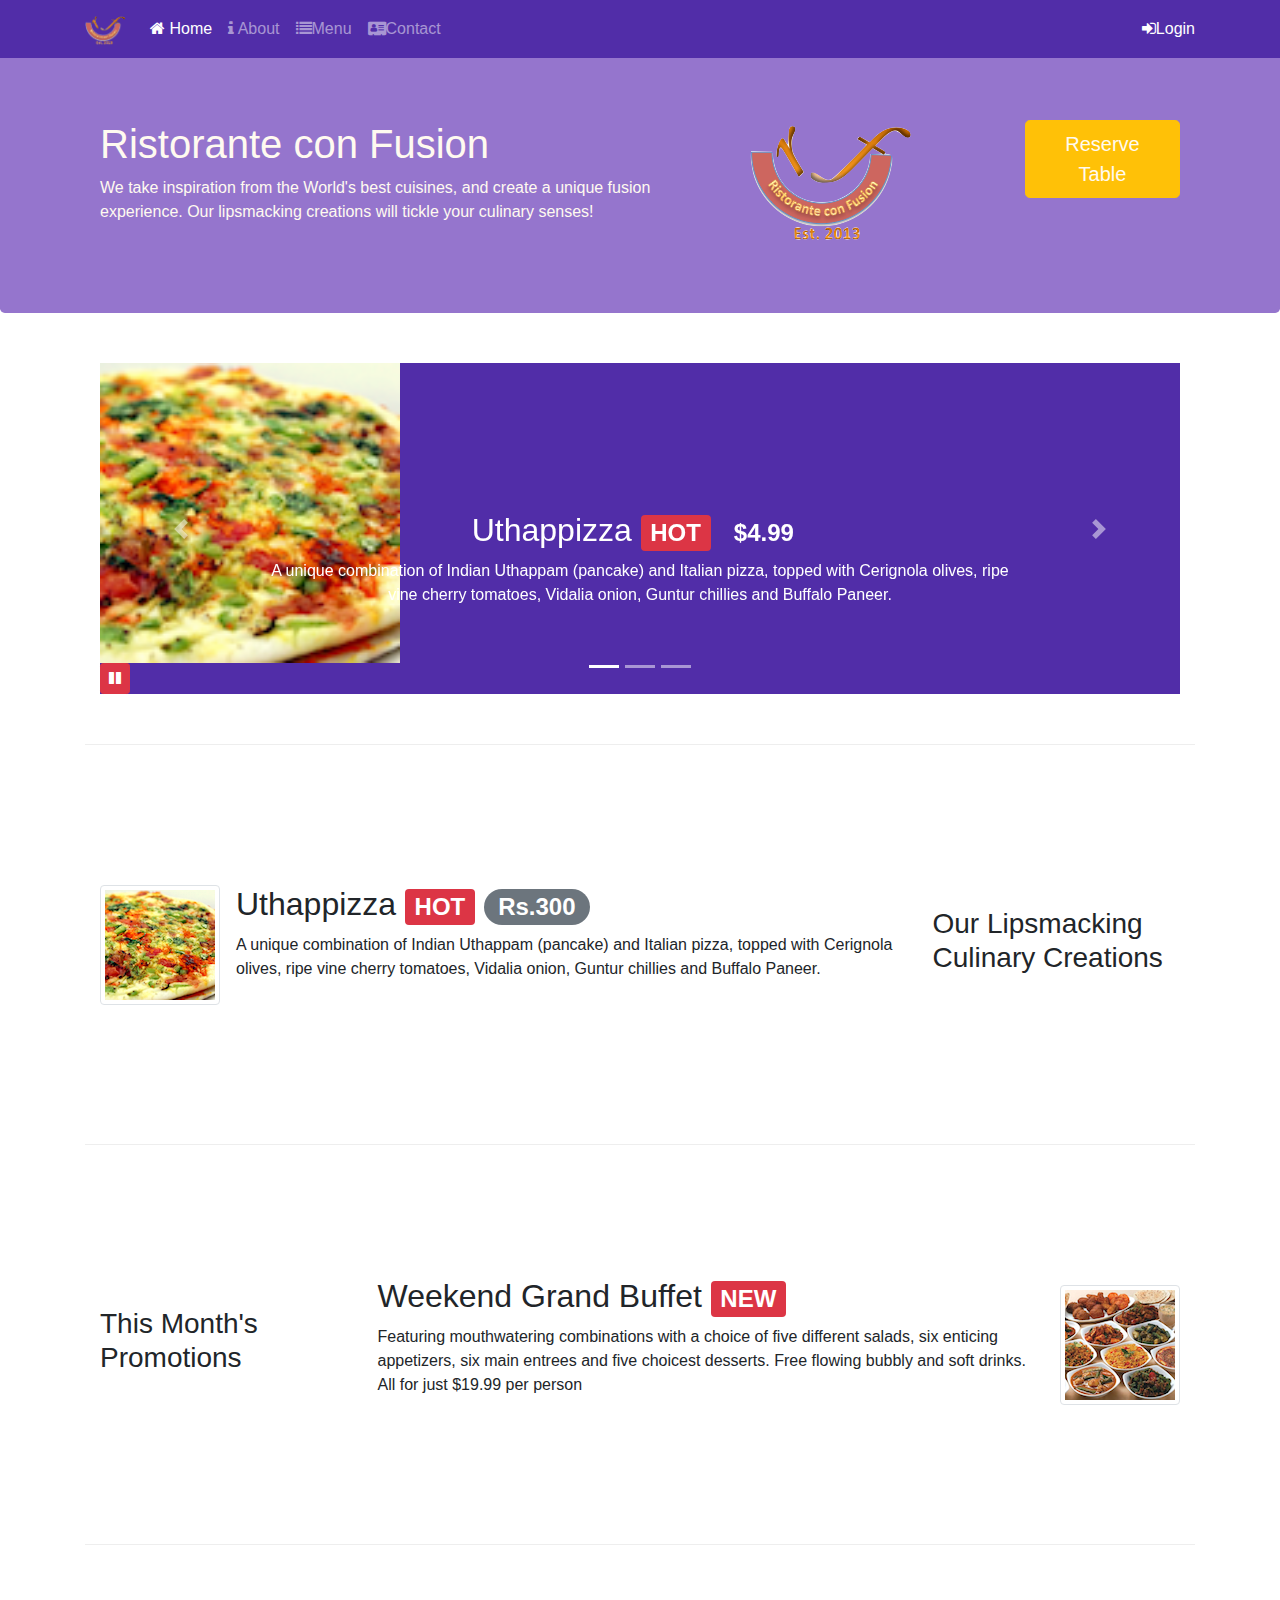
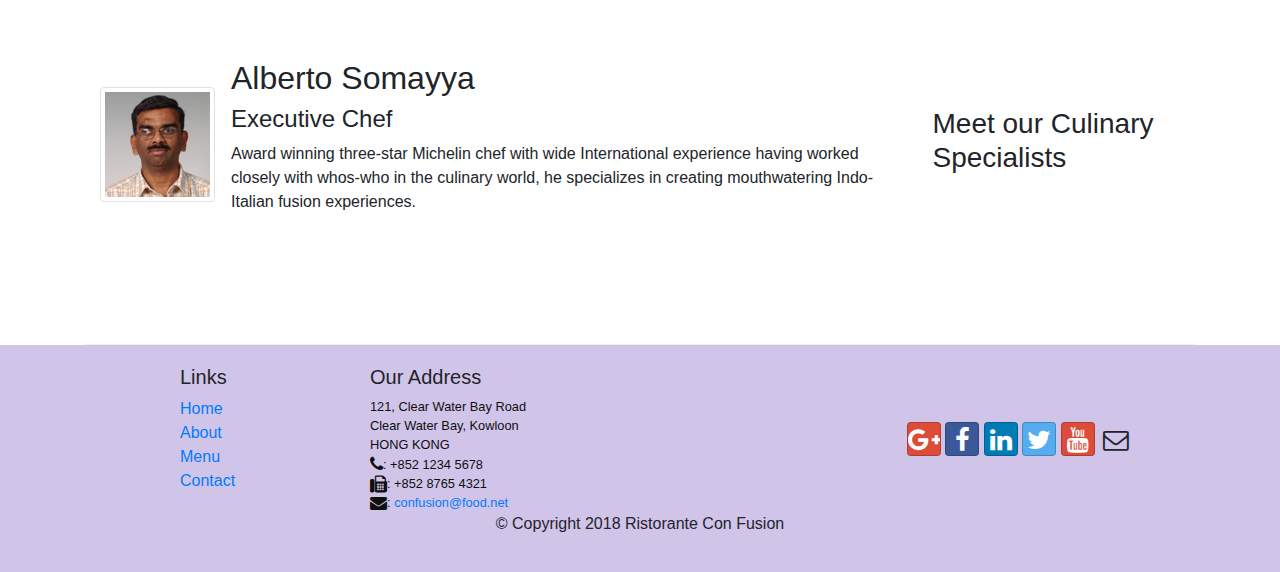
<file: index.html>
<!DOCTYPE html>
<html lang="en">
<head>
	<meta charset="utf-8">
	<meta name="viewport" content="width=device-width, initial-scale=1, shrink-to-fit=no">
	<meta http-equiv="x-ua-compatible" content="ie=edge">
	<link rel="stylesheet" href="node_modules/bootstrap/dist/css/bootstrap.min.css">
	<link rel="stylesheet" href="node_modules/font-awesome/css/font-awesome.min.css">
    <link rel="stylesheet" href="node_modules/bootstrap-social/bootstrap-social.css">
	<link rel="stylesheet" href="css/styles.css">
	<!-- Linking the bootstrap file -->
    <title>Home</title>
</head>


<body>

    <!------------N  A   V  B A R-->
	<nav class="navbar navbar-dark navbar-expand-sm fixed-top">
    <!-- bgprimary is primary bg clr, fixed-top fixes the bar at top for scrolling purpose-->
    <!--Navbar allows to create a navigation bar in bootstrap, navbar-dark provide dark clr-->
    <!--navbar-expand-sm says that navbar will collapse for toggle below sm size-->
        <div class="container"><!-- contents will have restricted width as all other content-->
            <button class="navbar-toggler" type="button" data-toggle="collapse" data-target="#Navbar">
            <!--Class for the toggle bar, button type, and the data-toggle is js component-->
            <!-- Data target has the address of the id, where the button will link when clicked -->
                <span class="navbar-toggler-icon"></span><!-- For the three lines in the toggle --> 
            </button>
            <a class="navbar-brand " href="index.html"><img src="img/logo.png" height="30" width="41"></a>
            <!-- Used for the name or logo, mr-auto is for right margin -->
                <div class="collapse navbar-collapse" id="Navbar">
                <!-- COLLAPSE plugin in BS makes the content collapse inside the toggler, when below sm -->
                <!-- Here, in this div box the button will link to -->
                    <ul class="navbar-nav mr-auto"><!-- classes for list and right margin -->
                        <li class="nav-item active"><a class="nav-link" href="index.html">
                        	<span class="fa fa-home"></span> Home</a></li>
                        <!--That's how we use font awesome class-->
                        <!-- Active, so that when we're in this page, it'll we highlighted -->
                        <li class="nav-item "><a class="nav-link" href="aboutus.html">
                        	<span class="fa fa-info"></span> About</a></li>
                        <li class="nav-item"><a class="nav-link" href="#"> 
                        	<span class="fa fa-list"></span>Menu</a></li>
                        <li class="nav-item"><a class="nav-link" href="contactus.html">
                        	<span class="fa fa-address-card"></span>Contact</a></li>
                        <!--class allows items to be displayed horizontally-->
                    </ul>
                    <span class="navbar-text"><!--Gives the text to login button-->
                        <a>
                        <!--Using data-toggle and data-target we'll link the modal here-->
                            <span class="fa fa-sign-in"></span>Login
                        </a>
                    </span>
                </div>
        </div>
    </nav>
<!---------------M O D A L------------->
    <!--LOGIN-->
    <div id="loginModal" class="modal fade" role="dialog"><!--Class modal, fade as it will fae in screen-->
    <!--Role dialog means that it is displayed at the top of the page-->
        <div class="modal-dialog modal-lg" role="content">
            <div class="modal-content">
            <!-- Every ,odal has all three of em, cause it's kinda seperate page -->
                <div class="modal-header"><!--Modal-header will have one cross button-->
                    <h4 class="modal-title">Login</h4>
                    <button role="button" class="close" data-dismiss="modal">&times;</button><!--crosssign-->
                    <!-- data-dismiss says when clicked, button will close the modal -->
                </div>
                <div class="modal-body">
                    <form>
                        <div class="form-row">
                            <div class="form-group col-sm-4">
                                    <input type="email" class="form-control form-control-sm mr-1" id="exampleInputEmail3" placeholder="Enter email">
                            </div>
                            <div class="form-group col-sm-4">
                                <input type="password" class="form-control form-control-sm mr-1" id="exampleInputPassword3" placeholder="Password">
                            </div>
                            <div class="col-sm-auto">
                                <div class="form-check">
                                    <input class="form-check-input form-control" type="checkbox">
                                    <label class="form-check-label"> Remember me
                                    </label>
                                </div>
                            </div>
                        </div>
                        <div class="form-row">
                            <button type="button" class="btn btn-secondary btn-sm ml-auto" data-dismiss="modal">Cancel</button>
                            <button type="submit" class="btn btn-primary btn-sm ml-1">Sign in</button>        
                        </div>
                    </form>
                </div>
            </div>
        </div>
    </div> 
    <!--RESERVE MODAL-->
    <div id="modalReserve" class="modal fade" role="dialog">
        <div class="modal-dialog modal-lg" role="content">
            <div class="modal-content">
                <div class="modal-header">
                    <h4 class="modal-title">Reserve a Table</h4>
                    <button role="button" class="close" data-dismiss="modal">&times;</button>
                </div>
                <div class="modal-body">
                    <form>
                        <div class="form-group row">
                            <label for="number" class="col-md-3 col-form-label">Number of Guests</label>
                            <div class="col-md-9" id="radio">
                                <div class="form-check form-check-inline">
                                    <input class="form-check-input" type="radio" name="inlineRadioOptions" id="inlineRadio1" value="option1">
                                    <label class="form-check-label" for="inlineRadio1">1</label>
                                </div>
                                <div class="form-check form-check-inline">
                                        <input class="form-check-input" type="radio" name="inlineRadioOptions" id="inlineRadio2" value="option2">
                                        <label class="form-check-label" for="inlineRadio2">2</label>
                                </div> 
                                <div class="form-check form-check-inline">
                                        <input class="form-check-input" type="radio" name="inlineRadioOptions" id="inlineRadio3" value="option3">
                                        <label class="form-check-label" for="inlineRadio3">3</label>
                                </div> 
                                <div class="form-check form-check-inline">
                                        <input class="form-check-input" type="radio" name="inlineRadioOptions" id="inlineRadio4" value="option4">
                                        <label class="form-check-label" for="inlineRadio4">4</label>
                                </div> 
                                <div class="form-check form-check-inline">
                                        <input class="form-check-input" type="radio" name="inlineRadioOptions" id="inlineRadio5" value="option5">
                                        <label class="form-check-label" for="inlineRadio5">5</label>
                                </div> 
                                <div class="form-check form-check-inline">
                                        <input class="form-check-input" type="radio" name="inlineRadioOptions" id="inlineRadio6" value="option6">
                                        <label class="form-check-label" for="inlineRadio6">6</label>
                                </div>                      
                            </div>
                        </div>
                        <div class="form-group row">
                            <label class="col-md-3 col-form-label">Section</label>
                            <div class="col-md-9">
                                <div class="btn-group btn-group-toggle" data-toggle="buttons">
                                    <label class="btn btn-success active">
                                        <input type="radio" name="option" id="option1" checked>Non-Smoking
                                    </label>
                                    <label class="btn btn-danger">
                                        <input type="radio" name="options" id="option2">Smoking
                                    </label>
                                </div>
                            </div>
                        </div>
                        <div class="form-group row">
                                <label for="date" class="col-md-3 col-form-label">Date and Time</label>
                                <div class="col-md-4">
                                    <input type="date" class="form-control" id="date" name="date" placeholder="Date">
                                </div>
                                <div class="col-md-4">
                                    <input type="time" class="form-control" id="date" name="date" placeholder="Time">
                                </div>
                        </div>
                        <div class="form-group row">
                                <div class="col-12 col-md-9 offset-md-3">
                                    <button type="button" class="btn btn-secondary btn-lg ml-auto" data-dismiss="modal">Cancel</button>
                                    <button type="submit" class="btn btn-lg btn-primary">Reserve</button>
                                </div>
                        </div>
                    </form>
                </div>
            </div>
        </div>
    </div> 

<!-- J U M B O T R O N --------->
    <header class="jumbotron">
        <div class="container">
            <div class="row row-header">
                <div class="col-12 col-sm-7">
                    <h1>Ristorante con Fusion</h1>
                    <p>We take inspiration from the World's best cuisines, and create a unique fusion experience. Our lipsmacking creations will tickle your culinary senses!</p>
                </div>
                <div class="col-12 col-sm-3 align-self-center">
                	<img src="img/logo.png" class="img-fluid">
                	<!-- img-fluid class makes the img responsive -->
                </div>
                <div class="col-12 col-sm-2 align-items-center">
                	<div class="btn-group" role="group">
                    <!--FOR TOOLTIP-->
                		<!--<a role="button" class="btn btn-lg btn-block btn-warning" data-toggle="tooltip"data-html="true"title="Or Call us at<br><strong>12345678</strong" data-placement="bottom" href="#reserve"><!--This is tooltip component-->
                		<!-- Data-toggle is js component for tooltip, TRUE says tooltip content can be styled using html,TITLE will hold the content of tooltip
                			Reserve Table
                		</a>-->
                    <!--FOR MODAL-->
                        <a role="button" class="btn btn-lg btn-block btn-warning" id="res">Reserve Table</a>
                	</div>
                </div> 
            </div>
        </div>
    </header>
<!------------C A R O U S A L------------->
    <div class="container">
    	<div class="row row-content">
            <div class="col">
           		<div id="mycarousel" class="carousel slide" data-ride="carousel">
           			<div class="carousel-inner" role="listbox">
                        <div class="carousel-item active">
                            <img class="d-block img-fluid" src="img/uthappizza.png" alt="Uthappizza">
                            <div class="carousel-caption d-none d-md-block">
                                <h2>Uthappizza <span class="badge badge-danger">HOT</span> <span class="badge badge-pill badge-default">$4.99</span></h2>
                                <p class="d-none d-sm-block">A unique combination of Indian Uthappam (pancake) and Italian pizza, topped with Cerignola olives, ripe vine cherry tomatoes, Vidalia onion, Guntur chillies and Buffalo Paneer.</p>         
                            </div>
                        </div>
                        <div class="carousel-item">
                        	<img class="d-block img-fluid" src="img/buffet.png" alt="buffet">
                        	<div class="carousel-caption d-none d-md-block">
                        		<h2 class="mt-0">Weekend Grand Buffet<span class="badge badge-danger">NEW</span></h2>
					            <p class="d-none d-sm-block">Featuring mouthwatering combinations with a choice of five different salads, six enticing appetizers, six main entrees and five choicest desserts. Free flowing bubbly and soft drinks. All for just $19.99 per person </p>
                        	</div>
                        </div>
                        <div class="carousel-item">
                    		<img class="d-block img-fluid" src="img/alberto.png" alt="alberto">
                    		<div class="carousel-caption d-none d-md-block">
                    			<h2>Alberto Somayya</h2>
		                		<h4>Executive Chef</h4>
		                		<p class="d-none d-sm-block">Award winning three-star Michelin chef with wide International experience having worked closely with whos-who in the culinary world, he specializes in creating mouthwatering Indo-Italian fusion experiences. </p>
                    		</div>
                        </div>
                    </div>
                    <!--This is for the three dashes-->
                    <ol class="carousel-indicators">
                        <li data-target="#mycarousel" data-slide-to="0" class="active"></li>
                        <li data-target="#mycarousel" data-slide-to="1"></li>
                        <li data-target="#mycarousel" data-slide-to="2"></li>
                    </ol>
                    <!--This is for the left and right bar-->
                    <a class="carousel-control-prev" href="#mycarousel" role="button" data-slide="prev">
                        <span class="carousel-control-prev-icon"></span>
                    </a>
                    <a class="carousel-control-next" href="#mycarousel" role="button" data-slide="next">
                        <span class="carousel-control-next-icon"></span>
                    </a>
                    <!--Adding start and stop buttons--->
                    <button class="btn btn-danger btn-sm" id="carousalButton">
                    	 <span class="fa fa-pause"></span>
                    </button>
            	</div>
            </div>
       </div>
         
        <div class="row row-content align-items-center">
            <div class="col-12 col-sm-4 order-sm-last col-md-3">
                <h3>Our Lipsmacking Culinary Creations</h3>
            </div>
            <div class="col col-sm order-sm-first col-md">
            <!-- PUTTING IMAGE IN A BOX -->
            	<div class="media"><!--This div media class for adding img-->
            		<img class="d-flex mr-3 img-thumbnail align-self-center" src="img/uthappizza.png">
            		<!-- d-flex is for sizing, mr-3 is margin right 3 -->
            		<!-- img-thumbnail provides borders and bg to images -->
            		<div class="media-body">
		                <h2 class="mt-0 ">Uthappizza
			                	<!-- USING BADGES -->
			                <span class="badge badge-danger">HOT</span>
			                <span class="badge badge-pill badge-secondary">Rs.300</span>
		                </h2><!--badge-pill creates a rounded rectangle-->
		                <p class="d-none d-sm-block">A unique combination of Indian Uthappam (pancake) and Italian pizza, topped with Cerignola olives, ripe vine cherry tomatoes, Vidalia onion, Guntur chillies and Buffalo Paneer.</p>
		            </div> 
	            </div>
            </div>
        </div>


        <div class="row row-content align-items-center">
        <!-- align-items-center is vertical aligning of items inside the div box -->
            <div class="col-12 col-sm-4 col-md-3">
                <h3>This Month's Promotions</h3>
            </div>
            <div class="col col-sm col-md">
            	<div class="media">
            		<div class="media-body">
		                <h2 class="mt-0">
		                Weekend Grand Buffet
		                <span class="badge badge-danger">NEW</span>
		            	</h2>
		                <p class="d-none d-sm-block">Featuring mouthwatering combinations with a choice of five different salads, six enticing appetizers, six main entrees and five choicest desserts. Free flowing bubbly and soft drinks. All for just $19.99 per person </p>
		            </div>
		            <img class="d-flex ml-3 img-thumbnail align-self-center" src="img/buffet.png">
		        </div>
            </div>
        </div>

        <div class="row row-content align-items-center">
            <div class="col-12 col-sm-4 order-sm-last col-md-3">
                <h3>Meet our Culinary Specialists</h3>
            </div>
            <div class="col col-sm order-sm-first col-md">
            	<div class="media">
            		<img class="d-flex mr-3 img-thumbnail align-self-center" src="img/alberto.png">
            		<div class="media-body">
		                <h2>Alberto Somayya</h2>
		                <h4>Executive Chef</h4>
		                <p class="d-none d-sm-block">Award winning three-star Michelin chef with wide International experience having worked closely with whos-who in the culinary world, he specializes in creating mouthwatering Indo-Italian fusion experiences. </p>
		            </div>
		        </div>
            </div>
        </div>
    </div>
<footer class="footer">
        <div class="container">
            <div class="row">             
                <div class="col-4 offset-1 col-sm-2">
                    <h5>Links</h5>
                    <ul class="list-unstyled">
                        <li><a href="#">Home</a></li>
                        <li><a href="#">About</a></li>
                        <li><a href="#">Menu</a></li>
                        <li><a href="#">Contact</a></li>
                    </ul>
                </div>
                <div class="col-7 col-sm-5">
                    <h5>Our Address</h5>
                    <address>
		              121, Clear Water Bay Road<br>
		              Clear Water Bay, Kowloon<br>
		              HONG KONG<br>
                      <i class="fa fa-phone fa-lg"></i>: +852 1234 5678<br>
                      <i class="fa fa-fax fa-lg"></i>: +852 8765 4321<br>
                      <i class="fa fa-envelope fa-lg"></i>: 
                      <a href="mailto:confusion@food.net">confusion@food.net</a>
		           </address>
                </div>
                <div class="col-12 col-sm-4 align-self-center">
                    <div class="text-center"><!--Align-self-center is for vertical centering-->
                        <a class="btn btn-social-icon btn-google" href="http://google.com/+"><i class="fa fa-google-plus"></i></a>
                        <a class="btn btn-social-icon btn-facebook" href="http://www.facebook.com/profile.php?id="><i class="fa fa-facebook"></i></a>
                        <a class="btn btn-social-icon btn-linkedin" href="http://www.linkedin.com/in/"><i class="fa fa-linkedin"></i></a>
                        <a class="btn btn-social-icon btn-twitter" href="http://twitter.com/"><i class="fa fa-twitter"></i></a>
                        <a class="btn btn-social-icon btn-google" href="http://youtube.com/"><i class="fa fa-youtube"></i></a>
                        <a class="btn btn-social-icon" href="mailto:"><i class="fa fa-envelope-o"></i></a>
                    </div>
                </div>
           </div>
           <div class="row justify-content-center">             
                <div class="col-auto">
                    <p>© Copyright 2018 Ristorante Con Fusion</p>
                </div>
           </div>
        </div>
    </footer>
    <script src="node_modules/jquery/dist/jquery.slim.min.js"></script>
    <script src="node_modules/popper.js/dist/umd/popper.min.js"></script>
    <script src="node_modules/bootstrap/dist/js/bootstrap.min.js"></script>
    <!-- Since bootstrap.min.js is dependent on jQuery and popper, it's mentioned at the last --> 

    <!-- JS CODE FOR TOOLTIP -->
    <!-- <script>
    	//Basic syntax is $(address).typeofinvoke(click,ready etc)(function(){........});
    	$(document).ready(function(){//This specifies when html doc is ready for rendering, use this code
    		$('[data-toggle="tooltip"]').tooltip();//This code uses jquery library 
    	//This says where ever there is a data-toggle attribute, put tooltip innit 
    	});
    </script>-->
    <!--JS code written in jQuery syntax for play/pause in carousal-->
    <script>
        $(document).ready(function(){
            $("#mycarousel").carousel( { interval: 2000 } );
            $("#carouselButton").click(function(){
                if ($("#carouselButton").children("span").hasClass('fa-pause')) {
                    $("#mycarousel").carousel('pause');
                    $("#carouselButton").children("span").removeClass('fa-pause');
                    $("#carouselButton").children("span").addClass('fa-play');
                }
                else if ($("#carouselButton").children("span").hasClass('fa-play')){
                    $("#mycarousel").carousel('cycle');
                    $("#carouselButton").children("span").removeClass('fa-play');
                    $("#carouselButton").children("span").addClass('fa-pause');                    
                }
            });
        });
        $(document).ready(function(){
            $(".navbar-text").click(function(){
                $("#loginModal").modal('show')
            });
        });
        $(document).ready(function(){
            $("#res").click(function(){
                $("#modalReserve").modal('show')
            });
        });

    </script> 

</body>

</html>
</file>
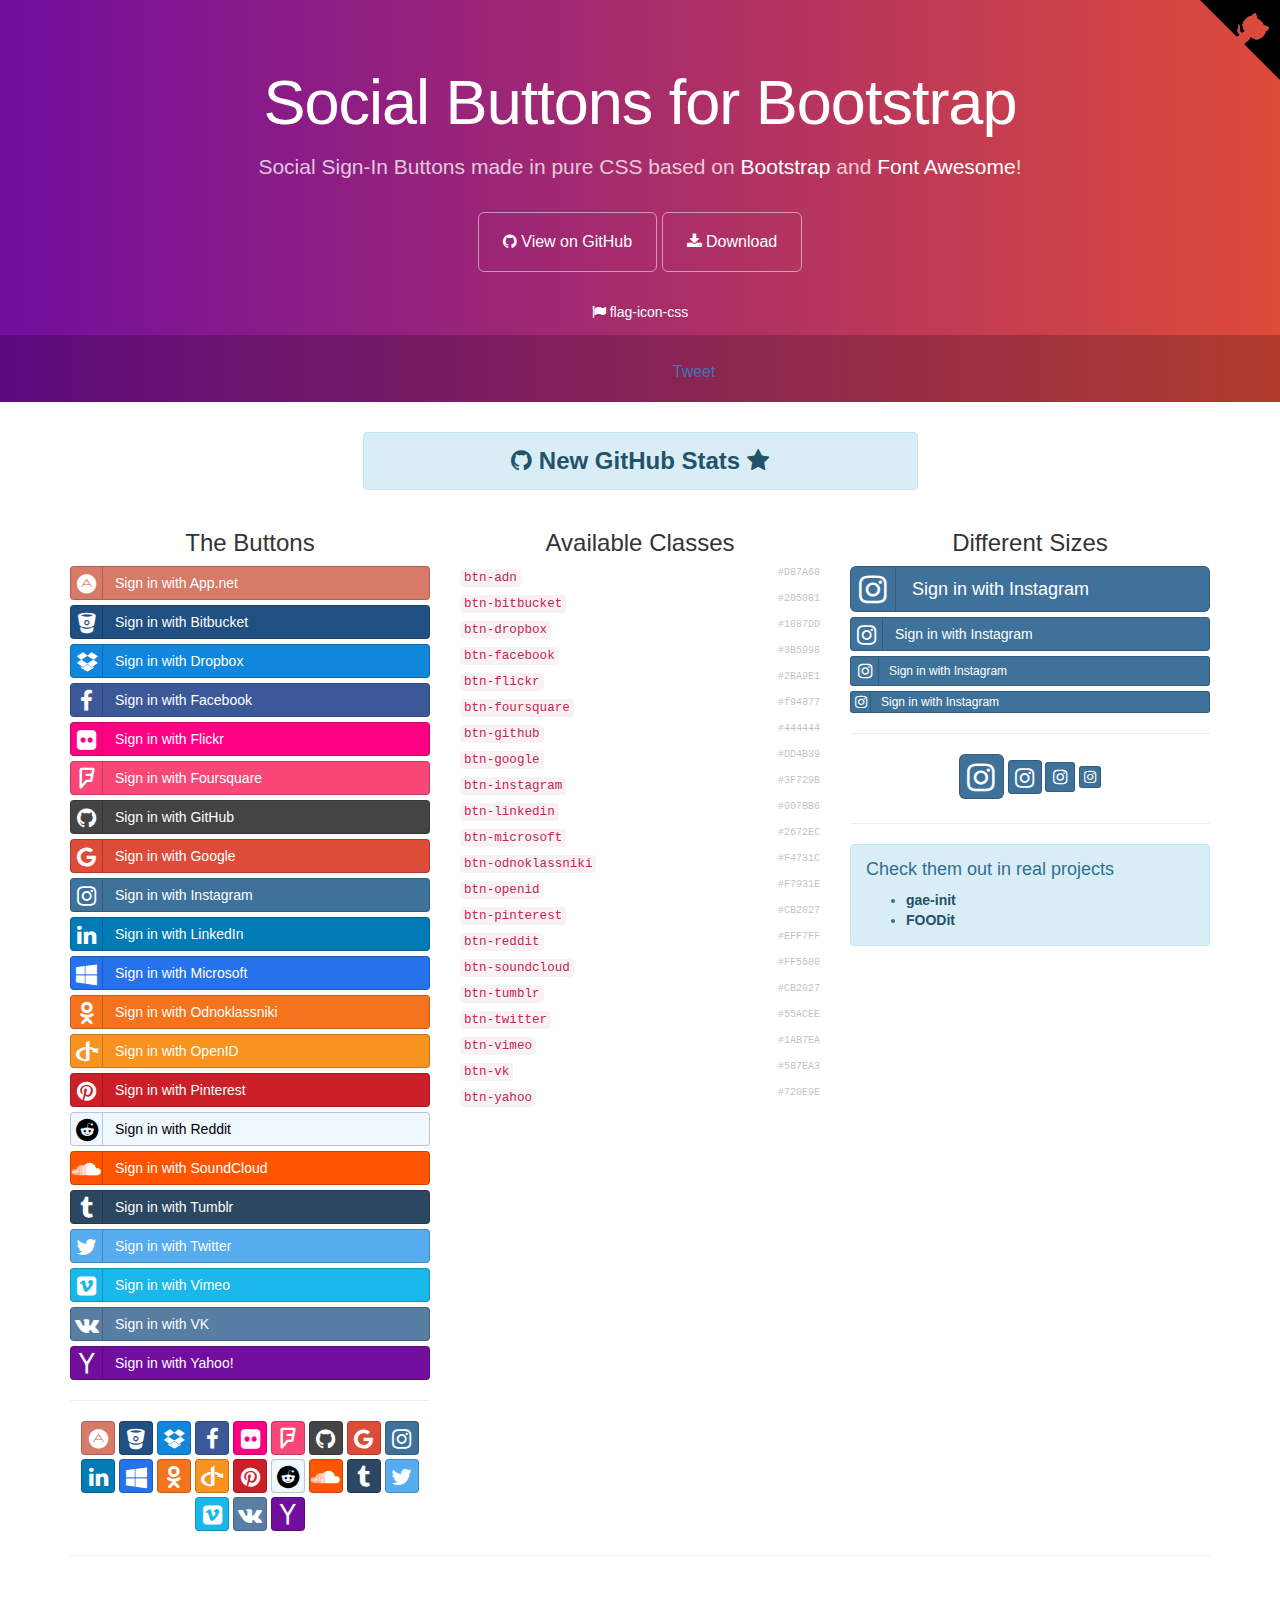
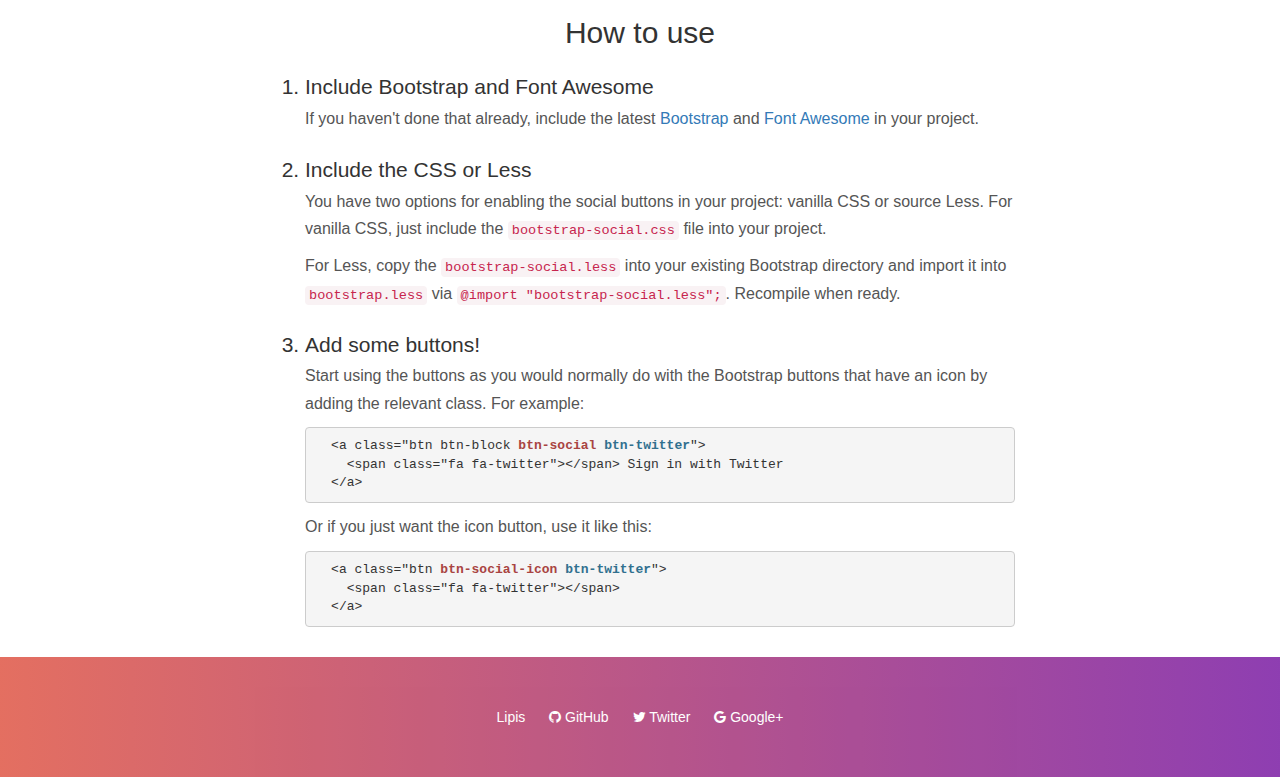
<file: node_modules/bootstrap-social/index.html>
<!DOCTYPE html>
<html lang="en">
  <head>
    <meta charset="utf-8">
    <meta name="viewport" content="width=device-width, initial-scale=1.0">
    <meta property="og:title" content="Social Buttons for Bootstrap" />
    <meta property="og:description" content="Social Sign-In Buttons made in pure CSS based on Bootstrap and Font Awesome!" />
    <meta property="og:type" content="website" />
    <meta property="og:url" content="http://lipis.github.io/bootstrap-social/" />
    <meta property="og:image" content="http://lipis.github.io/bootstrap-social/assets/img/bootstrap-social.png" />

    <title>Social Buttons for Bootstrap</title>
    <link href="assets/css/bootstrap.css" rel="stylesheet">
    <link href="assets/css/font-awesome.css" rel="stylesheet">
    <link href="assets/css/docs.css" rel="stylesheet" >

    <link href="bootstrap-social.css" rel="stylesheet" >

    <script type="text/javascript">
      var _gaq = _gaq || [];
      _gaq.push(['_setAccount', 'UA-42119746-1']);
      _gaq.push(['_trackPageview']);

      (function() {
        var ga = document.createElement('script'); ga.type = 'text/javascript'; ga.async = true;
        ga.src = ('https:' == document.location.protocol ? 'https://ssl' : 'http://www') + '.google-analytics.com/ga.js';
        var s = document.getElementsByTagName('script')[0]; s.parentNode.insertBefore(ga, s);
      })();
    </script>
  </head>

  <body>
    <div class="jumbotron">
      <div class="container">
        <h1>Social Buttons for Bootstrap</h1>
        <p>
          Social Sign-In Buttons made in pure CSS based on
          <a href="https://getbootstrap.com/">Bootstrap</a> and
          <a href="https://fortawesome.github.io/Font-Awesome/">Font Awesome</a>!
        </p>
        <a href="https://github.com/lipis/bootstrap-social" class="btn btn-outline btn-lg" onclick="_gaq.push(['_trackEvent', 'exit', 'header', 'GitHub']);"><span class="fa fa-github"></span> View on GitHub</a>
        <a href="https://github.com/lipis/bootstrap-social/archive/gh-pages.zip" class="btn btn-outline btn-lg" onclick="_gaq.push(['_trackEvent', 'exit', 'download', 'bootstrap-social']);"><span class="fa fa-download"></span> Download</a>
        <ul class="jumbotron-links">
          <li><a href="http://lipis.github.io/flag-icon-css" onclick="_gaq.push(['_trackEvent', 'exit', 'header', 'flag-icon-css']);"><span class="fa fa-flag"></span> flag-icon-css</a></li>
        </ul>
      </div>
      <div class="bottom">
        <iframe src="https://ghbtns.com/github-btn.html?user=lipis&amp;repo=bootstrap-social&amp;type=watch&amp;count=true" class="social-share"></iframe>
        <a href="https://twitter.com/share" class="social-share twitter-share-button" data-url="http://lipis.github.io/bootstrap-social/" data-text="Social Sign-In Buttons made in pure CSS based on Bootstrap and Font Awesome!" data-via="lipis" data-hashtags="bootstrap css">Tweet</a>
      </div>
    </div>
    <div class="container">
      <div class="row">
        <div class="col-sm-offset-3 col-sm-6">
          <div class="alert alert-info text-center">
            <a class="alert-link h3" href="http://githubstats.lip.is/" onclick="_gaq.push(['_trackEvent', 'exit', 'banner', 'githubstats']);">
              <span class="fa fa-github"></span>
              New GitHub Stats
              <span class="fa fa-star"></span>
            </a>
          </div>
        </div>
      </div>

      <div class="row">
        <div class="col-sm-4 social-buttons">
          <h3 class="text-center">The Buttons</h3>
          <a class="btn btn-block btn-social btn-adn" onclick="_gaq.push(['_trackEvent', 'btn-social', 'click', 'btn-adn']);">
            <span class="fa fa-adn"></span> Sign in with App.net
          </a>
          <a class="btn btn-block btn-social btn-bitbucket" onclick="_gaq.push(['_trackEvent', 'btn-social', 'click', 'btn-bitbucket']);">
            <span class="fa fa-bitbucket"></span> Sign in with Bitbucket
          </a>
          <a class="btn btn-block btn-social btn-dropbox" onclick="_gaq.push(['_trackEvent', 'btn-social', 'click', 'btn-dropbox']);">
            <span class="fa fa-dropbox"></span> Sign in with Dropbox
          </a>
          <a class="btn btn-block btn-social btn-facebook" onclick="_gaq.push(['_trackEvent', 'btn-social', 'click', 'btn-facebook']);">
            <span class="fa fa-facebook"></span> Sign in with Facebook
          </a>
          <a class="btn btn-block btn-social btn-flickr" onclick="_gaq.push(['_trackEvent', 'btn-social', 'click', 'btn-flickr']);">
            <span class="fa fa-flickr"></span> Sign in with Flickr
          </a>
          <a class="btn btn-block btn-social btn-foursquare" onclick="_gaq.push(['_trackEvent', 'btn-social', 'click', 'btn-foursquare']);">
            <span class="fa fa-foursquare"></span> Sign in with Foursquare
          </a>
          <a class="btn btn-block btn-social btn-github" onclick="_gaq.push(['_trackEvent', 'btn-social', 'click', 'btn-github']);">
            <span class="fa fa-github"></span> Sign in with GitHub
          </a>
          <a class="btn btn-block btn-social btn-google" onclick="_gaq.push(['_trackEvent', 'btn-social', 'click', 'btn-google']);">
            <span class="fa fa-google"></span> Sign in with Google
          </a>
          <a class="btn btn-block btn-social btn-instagram" onclick="_gaq.push(['_trackEvent', 'btn-social', 'click', 'btn-instagram']);">
            <span class="fa fa-instagram"></span> Sign in with Instagram
          </a>
          <a class="btn btn-block btn-social btn-linkedin" onclick="_gaq.push(['_trackEvent', 'btn-social', 'click', 'btn-linkedin']);">
            <span class="fa fa-linkedin"></span> Sign in with LinkedIn
          </a>
          <a class="btn btn-block btn-social btn-microsoft" onclick="_gaq.push(['_trackEvent', 'btn-social', 'click', 'btn-microsoft']);">
            <span class="fa fa-windows"></span> Sign in with Microsoft
          </a>
          <a class="btn btn-block btn-social btn-odnoklassniki" onclick="_gaq.push(['_trackEvent', 'btn-social', 'click', 'btn-odnoklassniki']);">
            <span class="fa fa-odnoklassniki"></span> Sign in with Odnoklassniki
          </a>
          <a class="btn btn-block btn-social btn-openid" onclick="_gaq.push(['_trackEvent', 'btn-social', 'click', 'btn-openid']);">
            <span class="fa fa-openid"></span> Sign in with OpenID
          </a>
          <a class="btn btn-block btn-social btn-pinterest" onclick="_gaq.push(['_trackEvent', 'btn-social', 'click', 'btn-pinterest']);">
            <span class="fa fa-pinterest"></span> Sign in with Pinterest
          </a>
          <a class="btn btn-block btn-social btn-reddit" onclick="_gaq.push(['_trackEvent', 'btn-social', 'click', 'btn-reddit']);">
            <span class="fa fa-reddit"></span> Sign in with Reddit
          </a>
          <a class="btn btn-block btn-social btn-soundcloud" onclick="_gaq.push(['_trackEvent', 'btn-social', 'click', 'btn-soundcloud']);">
            <span class="fa fa-soundcloud"></span> Sign in with SoundCloud
          </a>
          <a class="btn btn-block btn-social btn-tumblr" onclick="_gaq.push(['_trackEvent', 'btn-social', 'click', 'btn-tumblr']);">
            <span class="fa fa-tumblr"></span> Sign in with Tumblr
          </a>
          <a class="btn btn-block btn-social btn-twitter" onclick="_gaq.push(['_trackEvent', 'btn-social', 'click', 'btn-twitter']);">
            <span class="fa fa-twitter"></span> Sign in with Twitter
          </a>
          <a class="btn btn-block btn-social btn-vimeo" onclick="_gaq.push(['_trackEvent', 'btn-social', 'click', 'btn-vimeo']);">
            <span class="fa fa-vimeo-square"></span> Sign in with Vimeo
          </a>
          <a class="btn btn-block btn-social btn-vk" onclick="_gaq.push(['_trackEvent', 'btn-social', 'click', 'btn-vk']);">
            <span class="fa fa-vk"></span> Sign in with VK
          </a>
          <a class="btn btn-block btn-social btn-yahoo" onclick="_gaq.push(['_trackEvent', 'btn-social', 'click', 'btn-yahoo']);">
            <span class="fa fa-yahoo"></span> Sign in with Yahoo!
          </a>

          <hr>

          <div class="text-center">
            <a class="btn btn-social-icon btn-adn" onclick="_gaq.push(['_trackEvent', 'btn-social-icon', 'click', 'btn-adn']);"><span class="fa fa-adn"></span></a>
            <a class="btn btn-social-icon btn-bitbucket" onclick="_gaq.push(['_trackEvent', 'btn-social-icon', 'click', 'btn-bitbucket']);"><span class="fa fa-bitbucket"></span></a>
            <a class="btn btn-social-icon btn-dropbox" onclick="_gaq.push(['_trackEvent', 'btn-social-icon', 'click', 'btn-dropbox']);"><span class="fa fa-dropbox"></span></a>
            <a class="btn btn-social-icon btn-facebook" onclick="_gaq.push(['_trackEvent', 'btn-social-icon', 'click', 'btn-facebook']);"><span class="fa fa-facebook"></span></a>
            <a class="btn btn-social-icon btn-flickr" onclick="_gaq.push(['_trackEvent', 'btn-social-icon', 'click', 'btn-flickr']);"><span class="fa fa-flickr"></span></a>
            <a class="btn btn-social-icon btn-foursquare" onclick="_gaq.push(['_trackEvent', 'btn-social-icon', 'click', 'btn-foursquare']);"><span class="fa fa-foursquare"></span></a>
            <a class="btn btn-social-icon btn-github" onclick="_gaq.push(['_trackEvent', 'btn-social-icon', 'click', 'btn-github']);"><span class="fa fa-github"></span></a>
            <a class="btn btn-social-icon btn-google" onclick="_gaq.push(['_trackEvent', 'btn-social-icon', 'click', 'btn-google']);"><span class="fa fa-google"></span></a>
            <a class="btn btn-social-icon btn-instagram" onclick="_gaq.push(['_trackEvent', 'btn-social-icon', 'click', 'btn-instagram']);"><span class="fa fa-instagram"></span></a>
            <a class="btn btn-social-icon btn-linkedin" onclick="_gaq.push(['_trackEvent', 'btn-social-icon', 'click', 'btn-linkedin']);"><span class="fa fa-linkedin"></span></a>
            <a class="btn btn-social-icon btn-microsoft" onclick="_gaq.push(['_trackEvent', 'btn-social-icon', 'click', 'btn-microsoft']);"><span class="fa fa-windows"></span></a>
            <a class="btn btn-social-icon btn-odnoklassniki" onclick="_gaq.push(['_trackEvent', 'btn-social-icon', 'click', 'btn-odnoklassniki']);"><span class="fa fa-odnoklassniki"></span></a>
            <a class="btn btn-social-icon btn-openid" onclick="_gaq.push(['_trackEvent', 'btn-social-icon', 'click', 'btn-openid']);"><span class="fa fa-openid"></span></a>
            <a class="btn btn-social-icon btn-pinterest" onclick="_gaq.push(['_trackEvent', 'btn-social-icon', 'click', 'btn-pinterest']);"><span class="fa fa-pinterest"></span></a>
            <a class="btn btn-social-icon btn-reddit" onclick="_gaq.push(['_trackEvent', 'btn-social-icon', 'click', 'btn-reddit']);"><span class="fa fa-reddit"></span></a>
            <a class="btn btn-social-icon btn-soundcloud" onclick="_gaq.push(['_trackEvent', 'btn-social-icon', 'click', 'btn-soundcloud']);"><span class="fa fa-soundcloud"></span></a>
            <a class="btn btn-social-icon btn-tumblr" onclick="_gaq.push(['_trackEvent', 'btn-social-icon', 'click', 'btn-tumblr']);"><span class="fa fa-tumblr"></span></a>
            <a class="btn btn-social-icon btn-twitter" onclick="_gaq.push(['_trackEvent', 'btn-social-icon', 'click', 'btn-twitter']);"><span class="fa fa-twitter"></span></a>
            <a class="btn btn-social-icon btn-vimeo" onclick="_gaq.push(['_trackEvent', 'btn-social-icon', 'click', 'btn-vimeo']);"><span class="fa fa-vimeo-square"></span></a>
            <a class="btn btn-social-icon btn-vk" onclick="_gaq.push(['_trackEvent', 'btn-social-icon', 'click', 'btn-vk']);"><span class="fa fa-vk"></span></a>
            <a class="btn btn-social-icon btn-yahoo" onclick="_gaq.push(['_trackEvent', 'btn-social-icon', 'click', 'btn-yahoo']);"><span class="fa fa-yahoo"></span></a>
          </div>
        </div>

        <div class="col-sm-4">
          <h3 class="text-center">Available Classes</h3>
          <ul class="social-class list-unstyled">
            <li data-code="adn" data-name="App.net"><code>btn-adn</code> <span class="social-hex">#D87A68</span></li>
            <li data-code="bitbucket" data-name="Bitbucket"><code>btn-bitbucket</code> <span class="social-hex">#205081</span></li>
            <li data-code="dropbox" data-name="Dropbox"><code>btn-dropbox</code> <span class="social-hex">#1087DD</span></li>
            <li data-code="facebook" data-name="Facebook"><code>btn-facebook</code> <span class="social-hex">#3B5998</span></li>
            <li data-code="flickr" data-name="Flickr"><code>btn-flickr</code> <span class="social-hex">#2BA9E1</span></li>
            <li data-code="foursquare" data-name="Foursquare"><code>btn-foursquare</code> <span class="social-hex">#f94877</span></li>
            <li data-code="github" data-name="GitHub"><code>btn-github</code> <span class="social-hex">#444444</span></li>
            <li data-code="google" data-name="Google"><code>btn-google</code> <span class="social-hex">#DD4B39</span></li>
            <li data-code="instagram" data-name="Instagram"><code>btn-instagram</code> <span class="social-hex">#3F729B</span></li>
            <li data-code="linkedin" data-name="LinkedIn"><code>btn-linkedin</code> <span class="social-hex">#007BB6</span></li>
            <li data-code="microsoft" data-icon="windows" data-name="Microsoft"><code>btn-microsoft</code> <span class="social-hex">#2672EC</span></li>
            <li data-code="odnoklassniki" data-name="Odnoklassniki"><code>btn-odnoklassniki</code> <span class="social-hex">#F4731C</span></li>
            <li data-code="openid" data-name="OpenID"><code>btn-openid</code> <span class="social-hex">#F7931E</span></li>
            <li data-code="pinterest" data-name="Pinterest"><code>btn-pinterest</code> <span class="social-hex">#CB2027</span></li>
            <li data-code="reddit" data-name="Reddit"><code>btn-reddit</code> <span class="social-hex">#EFF7FF</span></li>
            <li data-code="soundcloud" data-name="SoundCloud"><code>btn-soundcloud</code> <span class="social-hex">#FF5500</span></li>
            <li data-code="tumblr" data-name="Tumblr"><code>btn-tumblr</code> <span class="social-hex">#CB2027</span></li>
            <li data-code="twitter" data-name="Twitter"><code>btn-twitter</code> <span class="social-hex">#55ACEE</span></li>
            <li data-code="vimeo" data-icon="vimeo-square" data-name="Vimeo"><code>btn-vimeo</code> <span class="social-hex">#1AB7EA</span></li>
            <li data-code="vk" data-name="VK"><code>btn-vk</code> <span class="social-hex">#587EA3</span></li>
            <li data-code="yahoo" data-name="Yahoo!"><code>btn-yahoo</code> <span class="social-hex">#720E9E</span></li>
          </ul>
        </div>
        <div class="col-sm-4">
          <div class="social-sizes">
            <h3 class="text-center">Different Sizes</h3>
            <a class="btn btn-block btn-social btn-lg btn-google" onclick="_gaq.push(['_trackEvent', 'btn-social', 'click', 'btn-lg']);">
              <span class="fa fa-google"></span>
              Sign in with Google
            </a>
            <a class="btn btn-block btn-social btn-google" onclick="_gaq.push(['_trackEvent', 'btn-social', 'click', 'btn-md']);">
              <span class="fa fa-google"></span>
              Sign in with Google
            </a>
            <a class="btn btn-block btn-social btn-sm btn-google" onclick="_gaq.push(['_trackEvent', 'btn-social', 'click', 'btn-sm']);">
              <span class="fa fa-google"></span>
              Sign in with Google
            </a>
            <a class="btn btn-block btn-social btn-xs btn-google" onclick="_gaq.push(['_trackEvent', 'btn-social', 'click', 'btn-xs']);">
              <span class="fa fa-google"></span>
              Sign in with Google
            </a>
            <hr>
            <div class="text-center">
              <a class="btn btn-social-icon btn-lg btn-google" onclick="_gaq.push(['_trackEvent', 'btn-social-icon', 'click', 'btn-lg']);"><span class="fa fa-google"></span></a>
              <a class="btn btn-social-icon btn-google" onclick="_gaq.push(['_trackEvent', 'btn-social-icon', 'click', 'btn-md']);"><span class="fa fa-google"></span></a>
              <a class="btn btn-social-icon btn-sm btn-google" onclick="_gaq.push(['_trackEvent', 'btn-social-icon', 'click', 'btn-sm']);"><span class="fa fa-google"></span></a>
              <a class="btn btn-social-icon btn-xs btn-google" onclick="_gaq.push(['_trackEvent', 'btn-social-icon', 'click', 'btn-xs']);"><span class="fa fa-google"></span></a>
            </div>
          </div>
          <hr>
          <div class="alert alert-info">
            <h4>Check them out in real projects</h4>
            <ul>
              <li><a class="alert-link" href="https://gae-init.appspot.com/signin/" onclick="_gaq.push(['_trackEvent', 'exit', 'body', 'gae-init']);">gae-init</a></li>
              <li><a class="alert-link" href="https://restaurant.app.foodit.com/rms/signin" onclick="_gaq.push(['_trackEvent', 'exit', 'body', 'foodit']);">FOODit</a></li>
            </ul>
          </div>
        </div>
      </div>
      <hr>
    </div>
    <div class="how-to">
      <div class="container">
        <div class="row">
          <div class="col-md-8 col-md-offset-2">
            <h2>How to use</h2>
            <ol>
              <li>
                Include Bootstrap and Font Awesome
                <p>
                  If you haven't done that already, include the latest
                  <a href="http://twitter.github.io/bootstrap/">Bootstrap</a>
                  and <a href="http://fortawesome.github.io/Font-Awesome/">Font Awesome</a> in your project.
                </p>
              </li>
              <li>
                Include the CSS or Less
                <p>
                  You have two options for enabling the social buttons in your project:
                  vanilla CSS or source Less. For vanilla CSS, just include the
                  <code>bootstrap-social.css</code> file into your project.
                </p>
                <p>
                  For Less, copy the <code>bootstrap-social.less</code> into
                  your existing Bootstrap directory and import it into
                  <code>bootstrap.less</code> via
                  <code>@import "bootstrap-social.less";</code>. Recompile when ready.
                </p>
              </li>
              <li>
                Add some buttons!
                <p>
                  Start using the buttons as you would normally do with the
                  Bootstrap buttons that have an icon by adding the relevant
                  class. For example:
                </p>
                <pre>
  &lt;a class=&quot;btn btn-block <strong class="text-danger">btn-social</strong> <strong class="text-info">btn-twitter</strong>&quot;&gt;
    &lt;span class=&quot;fa fa-twitter&quot;&gt;&lt;/span&gt; Sign in with Twitter
  &lt;/a&gt;</pre>
                <p>
                  Or if you just want the icon button, use it like this:
                </p>
                <pre>
  &lt;a class=&quot;btn <strong class="text-danger">btn-social-icon</strong> <strong class="text-info">btn-twitter</strong>&quot;&gt;
    &lt;span class=&quot;fa fa-twitter&quot;&gt;&lt;/span&gt;
  &lt;/a&gt;</pre>
              </li>
            </ol>
          </div>
        </div>
      </div>
    </div>
    <footer>
      <ul class="links">
        <li><a href="https://lip.is" onclick="_gaq.push(['_trackEvent', 'exit', 'footer', 'Lipis']);">Lipis</a></li>
        <li><a href="https://github.com/lipis" onclick="_gaq.push(['_trackEvent', 'exit', 'footer', 'GitHub']);"><span class="fa fa-github"></span> GitHub</a></li>
        <li><a href="https://twitter.com/lipis" onclick="_gaq.push(['_trackEvent', 'exit', 'footer', 'Twitter']);"><span class="fa fa-twitter"></span> Twitter</a></li>
        <li><a href="https://google.com/+PanayiotisLipiridis" onclick="_gaq.push(['_trackEvent', 'exit', 'footer', 'Google+']);"><span class="fa fa-google"></span> Google+</a></li>
      </ul>
    </footer>
    <a href="https://github.com/lipis/bootstrap-social" title="Fork me on GitHub" class="github-corner"><svg width="80" height="80" viewbox="0 0 250 250"><title>Fork me on GitHub</title><path d="M0 0h250v250"></path><path d="M127.4 110c-14.6-9.2-9.4-19.5-9.4-19.5 3-7 1.5-11 1.5-11-1-6.2 3-2 3-2 4 4.7 2 11 2 11-2.2 10.4 5 14.8 9 16.2" fill="currentColor" style="transform-origin:130px 110px" class="octo-arm"></path><path d="M113.2 114.3s3.6 1.6 4.7.6l15-13.7c3-2.4 6-3 8.2-2.7-8-11.2-14-25 3-41 4.7-4.4 10.6-6.4 16.2-6.4.6-1.6 3.6-7.3 11.8-10.7 0 0 4.5 2.7 6.8 16.5 4.3 2.7 8.3 6 12 9.8 3.3 3.5 6.7 8 8.6 12.3 14 3 16.8 8 16.8 8-3.4 8-9.4 11-11.4 11 0 5.8-2.3 11-7.5 15.5-16.4 16-30 9-40 .2 0 3-1 7-5.2 11l-13.3 11c-1 1 .5 5.3.8 5z" fill="currentColor" class="octo-body"></path></svg><style> .github-corner svg{position:absolute;right:0;top:0;mix-blend-mode:darken;color:#ffffff;fill:#000000;}.github-corner:hover .octo-arm{animation:octocat-wave .56s;}@keyframes octocat-wave{0%, 100%{transform:rotate(0);}20%, 60%{transform:rotate(-20deg);}40%, 80%{transform:rotate(10deg);}}</style></a>
    <!-- Some JavaScript that is used only in this demo, not needed for the buttons -->
    <script src="assets/js/jquery.js"></script>
    <script src="assets/js/docs.js"></script>
    <script>
      !function(d,s,id){var js,fjs=d.getElementsByTagName(s)[0],p=/^http:/.test(d.location)?'http':'https';if(!d.getElementById(id)){js=d.createElement(s);js.id=id;js.src=p+'://platform.twitter.com/widgets.js';fjs.parentNode.insertBefore(js,fjs);}}(document, 'script', 'twitter-wjs');
    </script>
  </body>
</html>
</file>
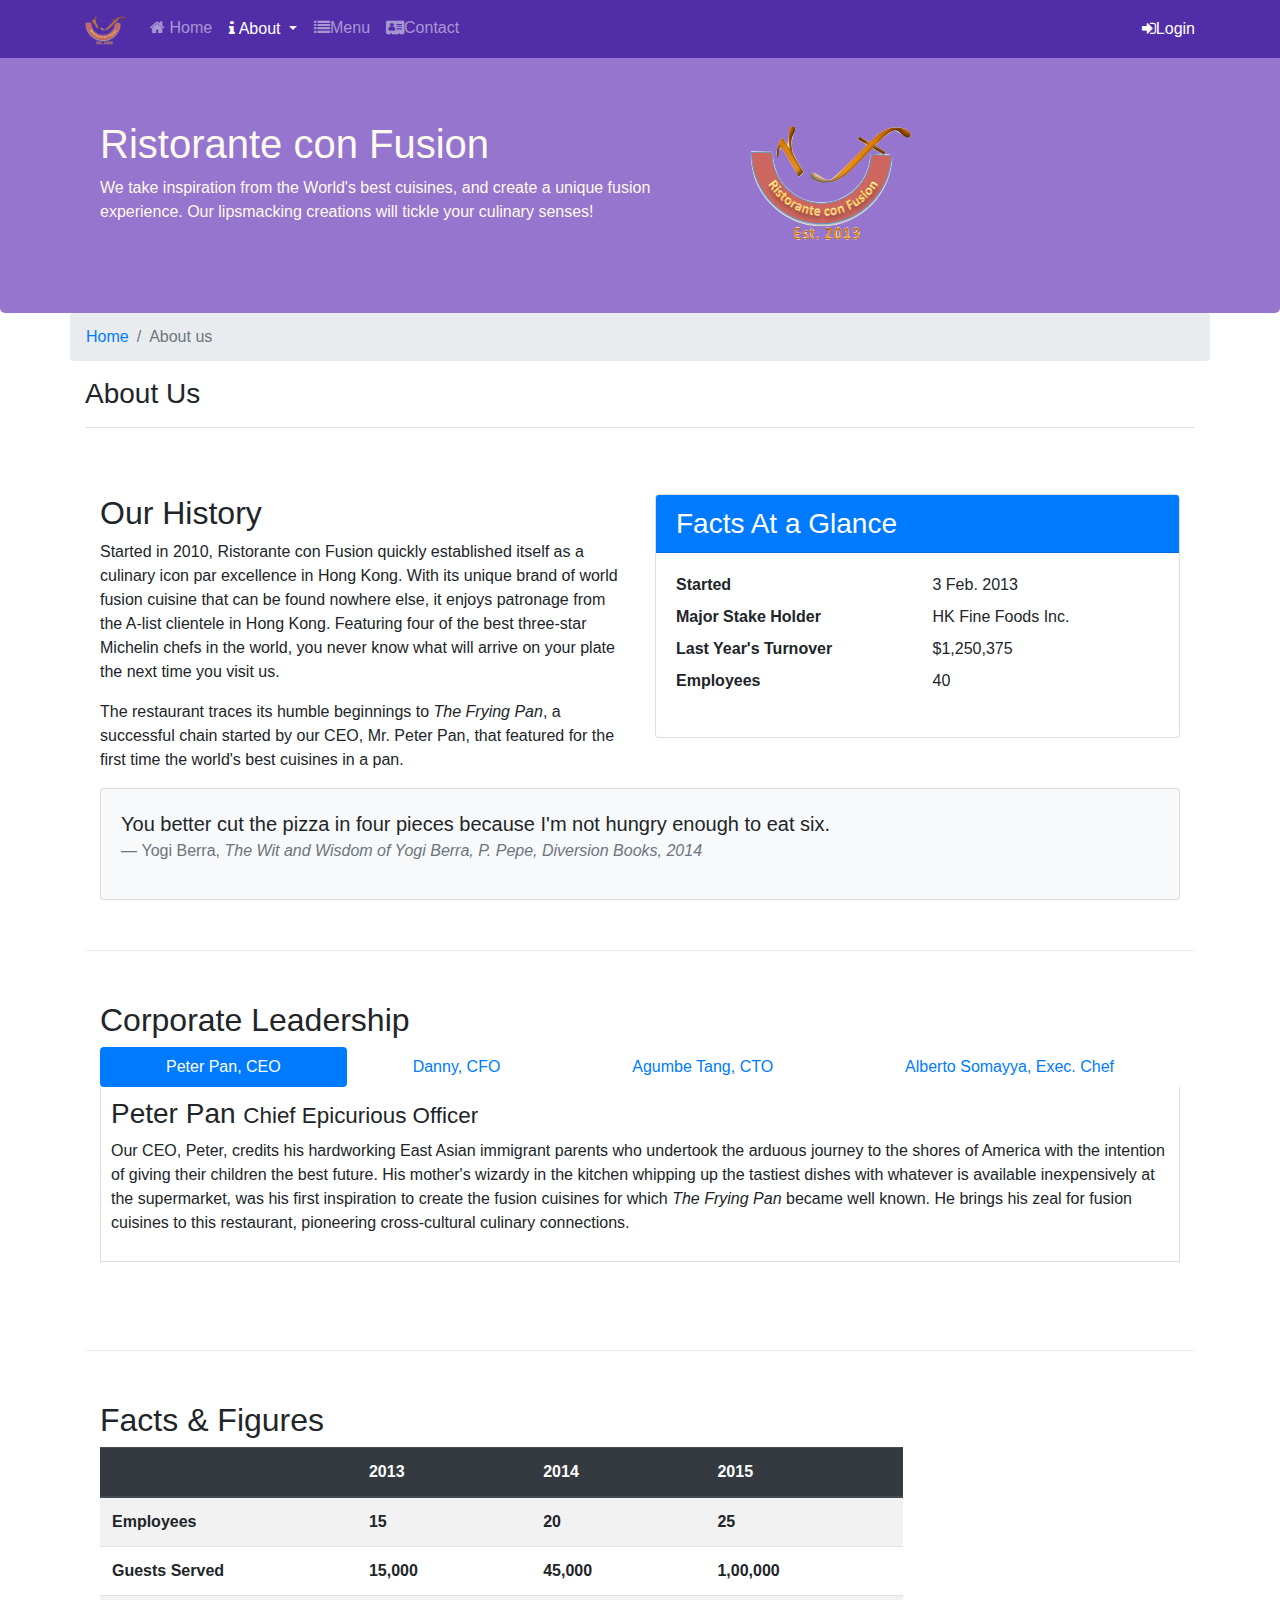
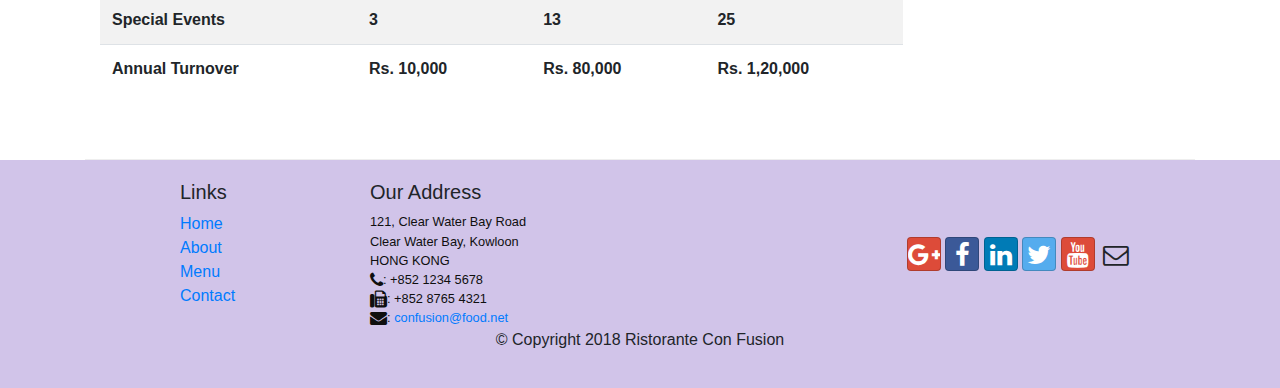
<file: aboutus.html>
<!DOCTYPE html>
<html lang="en">
<head>
	<meta charset="utf-8">
	<meta name="viewport" content="width=device-width, initial-scale=1, shrink-to-fit=no">
	<meta http-equiv="x-ua-compatible" content="ie=edge">
	<link rel="stylesheet" href="node_modules/bootstrap/dist/css/bootstrap.min.css">
   <link rel="stylesheet" href="node_modules/font-awesome/css/font-awesome.min.css">
   <link rel="stylesheet" href="node_modules/bootstrap-social/bootstrap-social.css">
	<link rel="stylesheet" href="css/styles.css">
	<!-- Linking the bootstrap file -->
    <title>About us</title>
</head>

<body>
   <nav class="navbar navbar-dark navbar-expand-sm fixed-top">
   <!-- bgprimary is primary bg clr, fixed-top fixes the bar at top for scrolling purpose-->
   <!--Navbar allows to create a navigation bar in bootstrap, navbar-dark provide dark clr-->
   <!--navbar-expand-sm says that navbar will collapse for toggle below sm size-->
      <div class="container"><!-- contents will have restricted width as all other content-->
         <button class="navbar-toggler" type="button" data-toggle="collapse" data-target="#Navbar">
            <!--Class for the toggle bar, button type, and the data-toggle is js component-->
            <!-- Data target has the address of the id, where the button will link when clicked -->
            <span class="navbar-toggler-icon"></span><!-- For the three lines in the toggle --> 
         </button>
            <a class="navbar-brand" href="index.html"><img src="img/logo.png" height="30" width="41"></a>
            <!-- Used for the name or logo, mr-auto is for right margin -->
               <div class="collapse navbar-collapse" id="Navbar">
                <!-- Here, in this div box the button will link to -->
                  <ul class="navbar-nav mr-auto"><!-- classes for list and right margin -->
                        <li class="nav-item "><a class="nav-link" href="index.html">
                           <span class="fa fa-home"></span> Home</a></li>
                           <!--That's how we use font awesome class-->
                        <!-- Active, so that when we're in this page, it'll we highlighted -->
                        <div class="dropdown"><!--DROPDOWN MENU INSIDE A NAV ITEM LIST-->
                        	<li class="nav-item active">
                        		<a class="nav-link btn dropdown-toggle" href="aboutus.html" 
                        			id="dropdownAboutbutton" data-toggle="dropdown"><span class="fa fa-info"></span> About
                        		</a>
                           		<div class="dropdown-menu" aria-labelledby="dropdownAboutbutton">
	                       			<a class="dropdown-item" href="#">Me</a>
	                       			<a class="dropdown-item" href="#">Partners</a>
	                       			<a class="dropdown-item" href="#">Investors</a>
                       			</div>
                       		</li>
                        </div>
                        <li class="nav-item"><a class="nav-link" href="#"> 
                           <span class="fa fa-list"></span>Menu</a></li>
                        <li class="nav-item"><a class="nav-link" href="contactus.html">
                           <span class="fa fa-address-card"></span>Contact</a></li>
                        <!--class allows items to be displayed horizontally-->
                  </ul>
                  <span class="navbar-text">
                    <a data-toggle="modal" data-target="#loginModal">
                      <span class="fa fa-sign-in"></span>Login</a>
                  </span>
               </div>
      </div>
   </nav> 
   <!--LOGIN-->
    <div id="loginModal" class="modal fade" role="dialog"><!--Class modal, fade as it will fae in screen-->
    <!--Role dialog means that it is displayed at the top of the page-->
        <div class="modal-dialog modal-lg" role="content">
            <div class="modal-content">
            <!-- Every ,odal has all three of em, cause it's kinda seperate page -->
                <div class="modal-header"><!--Modal-header will have one cross button-->
                    <h4 class="modal-title">Login</h4>
                    <button role="button" class="close" data-dismiss="modal">&times;</button><!--crosssign-->
                    <!-- data-dismiss says when clicked, button will close the modal -->
                </div>
                <div class="modal-body">
                    <form>
                        <div class="form-row">
                            <div class="form-group col-sm-4">
                                    <input type="email" class="form-control form-control-sm mr-1" id="exampleInputEmail3" placeholder="Enter email">
                            </div>
                            <div class="form-group col-sm-4">
                                <input type="password" class="form-control form-control-sm mr-1" id="exampleInputPassword3" placeholder="Password">
                            </div>
                            <div class="col-sm-auto">
                                <div class="form-check">
                                    <input class="form-check-input form-control" type="checkbox">
                                    <label class="form-check-label"> Remember me
                                    </label>
                                </div>
                            </div>
                        </div>
                        <div class="form-row">
                            <button type="button" class="btn btn-secondary btn-sm ml-auto" data-dismiss="modal">Cancel</button>
                            <button type="submit" class="btn btn-primary btn-sm ml-1">Sign in</button>        
                        </div>
                    </form>
                </div>
            </div>
        </div>
    </div> 

    <header class="jumbotron"><!--It sets apart the content inside jumbotron,from the rest of th page-->
        <div class="container">
            <div class="row row-header"> 
                <div class="col-12 col-sm-7">
               <!--Says it'll occupy all columns in xsmall, and 6(half) in small to extra large sizes-->
                    <h1>Ristorante con Fusion</h1>
                    <p>We take inspiration from the World's best cuisines, and create a unique fusion experience. Our lipsmacking creations will tickle your culinary senses!</p>
                </div>
                <div class="col-12 col-sm align-self-center">
                  <img src="img/logo.png" class="img-fluid">
                </div>
            </div>
        </div>
    </header>


    <div class="container">

        <div class="row">
         <!-- ADDING BREADCRUMB -->
            <ol class="col-12 breadcrumb"><!-- Using add ordered list -->
               <li class="breadcrumb-item"><a href="index.html">Home</a></li>
               <li class="breadcrumb-item active"> About us</li><!-- Cause it's this page only -->
            </ol>
            <div class="col-12"> 
               <h3>About Us</h3>
               <hr>
            </div>
        </div>

        <div class="row row-content">
            <div class="col-12 col-sm-6">
                <h2>Our History</h2>
                <p>Started in 2010, Ristorante con Fusion quickly established itself as a culinary icon par excellence in Hong Kong. With its unique brand of world fusion cuisine that can be found nowhere else, it enjoys patronage from the A-list clientele in Hong Kong.  Featuring four of the best three-star Michelin chefs in the world, you never know what will arrive on your plate the next time you visit us.</p>
                <p>The restaurant traces its humble beginnings to <em>The Frying Pan</em>, a successful chain started by our CEO, Mr. Peter Pan, that featured for the first time the world's best cuisines in a pan.</p>
            </div>
            <div class="col-12 col-sm"><!--Says, in small to xl,this div will take the left cols-->
              <div class="card">
                <h3 class="card-header bg-primary text-white">Facts At a Glance</h3>
                <div class="card-body">
                        <dl class="row">
                            <dt class="col-6">Started</dt><!--Description title-->
                            <dd class="col-6">3 Feb. 2013</dd><!--Description details-->
                            <dt class="col-6">Major Stake Holder</dt>
                            <dd class="col-6">HK Fine Foods Inc.</dd>
                            <dt class="col-6">Last Year's Turnover</dt>
                            <dd class="col-6">$1,250,375</dd>
                            <dt class="col-6">Employees</dt>
                            <dd class="col-6">40</dd>
                        </dl>
                </div>
              </div>
            </div>
                  <!--ANOTHER CARD-->
            <div class="col-12">
              <div class="card card-body bg-light"><!--We dont have cardheader, so directly -->
                  <blockquote class="blockquote"><!--Is's used for quotes-->
                        <p class="mb-0">You better cut the pizza in four pieces because
                            I'm not hungry enough to eat six.</p><!--This is the quote-->
                        <footer class="blockquote-footer">Yogi Berra,
                            <cite title="Source Title">The Wit and Wisdom of Yogi Berra,
                            P. Pepe, Diversion Books, 2014</cite><!--Used for citation-->
                        </footer>
                  </blockquote>
              </div>
            </div>
        </div>


        <div class="row row-content">
            <div class="col-12 col-sm-12">
                <h2>Corporate Leadership</h2>
          <!-- U S A G E    O F     T A B S    USING   JS COMPONENTS -->
                <ul class="nav nav-pills nav-fill"><!--First make an ul list with class-->
                  <li class="nav-item"><!-- We'll make list items and link em to content -->
                    <a class="nav-link active" href="#peter" role="tab" data-toggle="tab">Peter Pan, CEO </a>
                  </li>
                  <li class="nav-item">
                    <a class="nav-link" href="#danny" role="tab" data-toggle="tab">Danny, CFO </a>
                  </li>
                  <li class="nav-item">
                    <a class="nav-link" href="#agumbe" role="tab" data-toggle="tab">Agumbe Tang, CTO</a>
                  </li>
                  <li class="nav-item">
                    <a class="nav-link" href="#alberto" role="tab" data-toggle="tab">Alberto Somayya,  Exec. Chef</a>
                  </li>
                </ul>
                <div class="tab-content"><!--Now this is the div for content,will be displayed whn rendred-->
                  <div role="tab-panel" class="tab-pane fade show active" id="peter">
                  <!-- Each tab-panel will be enclode with content, first one will be showed and active -->
                    <h3>Peter Pan <small>Chief Epicurious Officer</small></h3>
                    <p class="d-none d-sm-block">Our CEO, Peter, credits his hardworking East Asian immigrant parents who undertook the arduous journey to the shores of America with the intention of giving their children the best future. His mother's wizardy in the kitchen whipping up the tastiest dishes with whatever is available inexpensively at the supermarket, was his first inspiration to create the fusion cuisines for which <em>The Frying Pan</em> became well known. He brings his zeal for fusion cuisines to this restaurant, pioneering cross-cultural culinary connections.</p>
                  </div>
                  <div role="tab-panel" class="tab-pane fade" id="danny">
                    <h3>Dhanasekaran Witherspoon <small>Chief Food Officer</small></h3>
                    <p class="d-none d-sm-block">Our CFO, Danny, as he is affectionately referred to by his colleagues, comes from a long established family tradition in farming and produce. His experiences growing up on a farm in the Australian outback gave him great appreciation for varieties of food sources. As he puts it in his own words, <em>Everything that runs, wins, and everything that stays, pays!</em></p>
                  </div>
                  <div role="tab-panel" class="tab-pane fade" id="agumbe">
                    <h3>Agumbe Tang <small>Chief Taste Officer</small></h3>
                    <p class="d-none d-sm-block">Blessed with the most discerning gustatory sense, Agumbe, our CTO, personally ensures that every dish that we serve meets his exacting tastes. Our chefs dread the tongue lashing that ensues if their dish does not meet his exacting standards. He lives by his motto, <em>You click only if you survive my lick.</em></p>
                  </div> 
                  <div role="tab-panel" class="tab-pane fade" id="alberto">      
                    <h3>Alberto Somayya <small>Executive Chef</small></h3>
                    <p class="d-none d-sm-block">Award winning three-star Michelin chef with wide International experience having worked closely with whos-who in the culinary world, he specializes in creating mouthwatering Indo-Italian fusion experiences. He says, <em>Put together the cuisines from the two craziest cultures, and you get a winning hit! Amma Mia!</em></p>
                  </div>
                </div>
            </div>
        </div>
       <!-- T A B L E S -->
       <div class="row row-content">
           <div class="col-12 col-sm-9"><!-- For the tables -->
              <h2>Facts &amp; Figures</h2><!-- &amp; is the sign for and -->
               <!-- Bootstrap component for responsive table -->
               <div class="table-responsive"><!--This makes the table scrollable-->
                <table class="table table-striped">
                  <thead class="thead-dark"><!-- This is for the head or the first row -->
                    <tr>
                      <th>&nbsp;</th>
                      <th>2013</th>
                      <th>2014</th>
                      <th>2015</th>
                    </tr>
                  </thead>
                  <tbody><!-- This is for the body or for all remaining rows -->
                    <tr>
                      <th>Employees</th>
                      <th>15</th>
                      <th>20</th>
                      <th>25</th>
                    </tr>
                    <tr>
                      <th>Guests Served</th>
                      <th>15,000</th>
                      <th>45,000</th>
                      <th>1,00,000</th>
                    </tr>
                    <tr>
                      <th>Special Events</th>
                      <th>3</th>
                      <th>13</th>
                      <th>25</th>
                    </tr>
                     <tr>
                      <th>Annual Turnover</th>
                      <th>Rs. 10,000</th>
                      <th>Rs. 80,000</th>
                      <th>Rs. 1,20,000</th>
                    </tr>
                  </tbody>
                </table>
              </div>
            </div>
          </div>
          <div class="col-12 col-sm-3">
          </div> 
       </div>
    </div>

    <footer class="footer">
        <div class="container">
            <div class="row">             
                <div class="col-4 offset-1 col-sm-2">
                    <h5>Links</h5>
                    <ul class="list-unstyled">
                        <li><a href="#">Home</a></li>
                        <li><a href="#">About</a></li>
                        <li><a href="#">Menu</a></li>
                        <li><a href="#">Contact</a></li>
                    </ul>
                </div>
                <div class="col-7 col-sm-5">
                    <h5>Our Address</h5>
                    <address>
                  121, Clear Water Bay Road<br>
                  Clear Water Bay, Kowloon<br>
                  HONG KONG<br>
                      <i class="fa fa-phone fa-lg"></i>: +852 1234 5678<br>
                      <i class="fa fa-fax fa-lg"></i>: +852 8765 4321<br>
                      <i class="fa fa-envelope fa-lg"></i>: 
                      <a href="mailto:confusion@food.net">confusion@food.net</a>
               </address>
                </div>
                <div class="col-12 col-sm-4 align-self-center">
                    <div class="text-center">
                        <a class="btn btn-social-icon btn-google" href="http://google.com/+"><i class="fa fa-google-plus"></i></a>
                        <a class="btn btn-social-icon btn-facebook" href="http://www.facebook.com/profile.php?id="><i class="fa fa-facebook"></i></a>
                        <a class="btn btn-social-icon btn-linkedin" href="http://www.linkedin.com/in/"><i class="fa fa-linkedin"></i></a>
                        <a class="btn btn-social-icon btn-twitter" href="http://twitter.com/"><i class="fa fa-twitter"></i></a>
                        <a class="btn btn-social-icon btn-google" href="http://youtube.com/"><i class="fa fa-youtube"></i></a>
                        <a class="btn btn-social-icon" href="mailto:"><i class="fa fa-envelope-o"></i></a>
                    </div>
                </div>
           </div>
           <div class="row justify-content-center">             
                <div class="col-auto">
                    <p>© Copyright 2018 Ristorante Con Fusion</p>
                </div>
           </div>
        </div>
    </footer>
    <script src="node_modules/jquery/dist/jquery.slim.min.js"></script>
    <script src="node_modules/popper.js/dist/umd/popper.min.js"></script>
    <script src="node_modules/bootstrap/dist/js/bootstrap.min.js"></script>
    <!-- Since bootstrap.min.js is dependent on jQuery and popper, it's mentioned at the last --> 

</body>

</html>
</file>
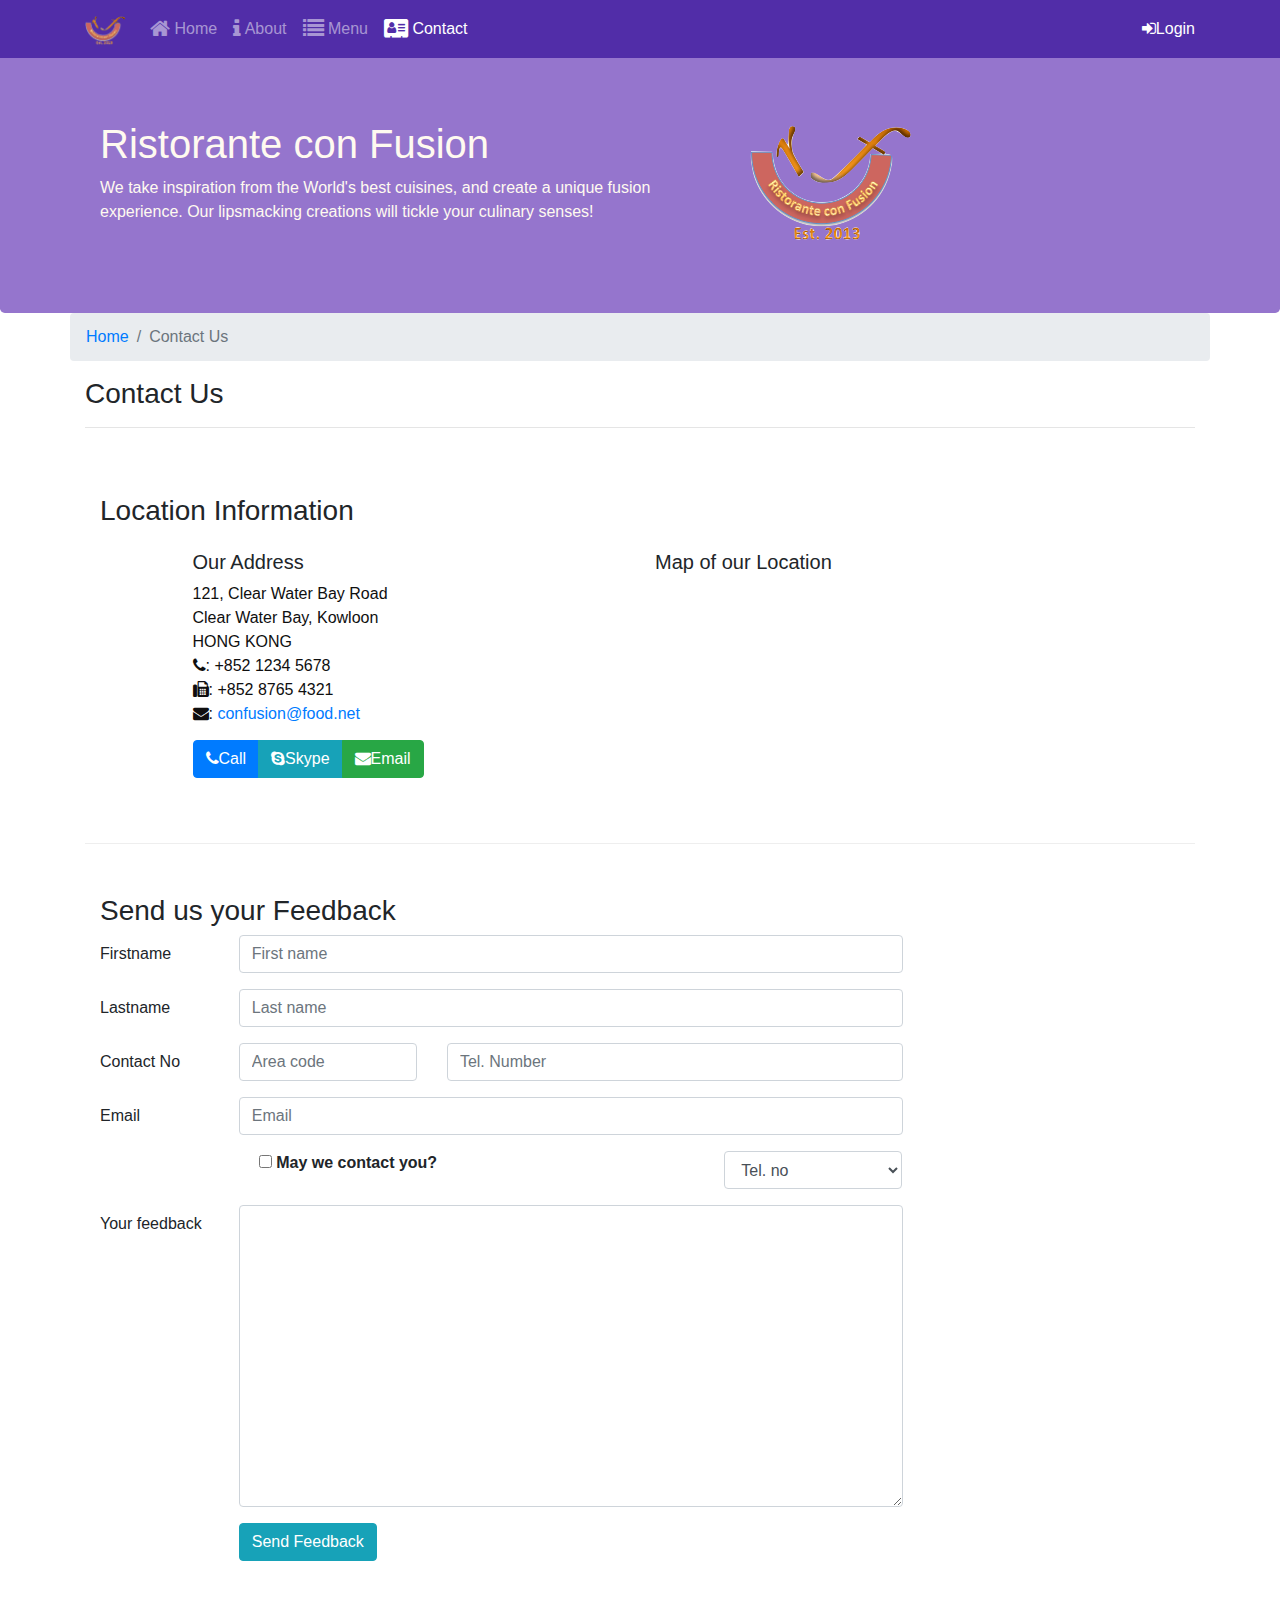
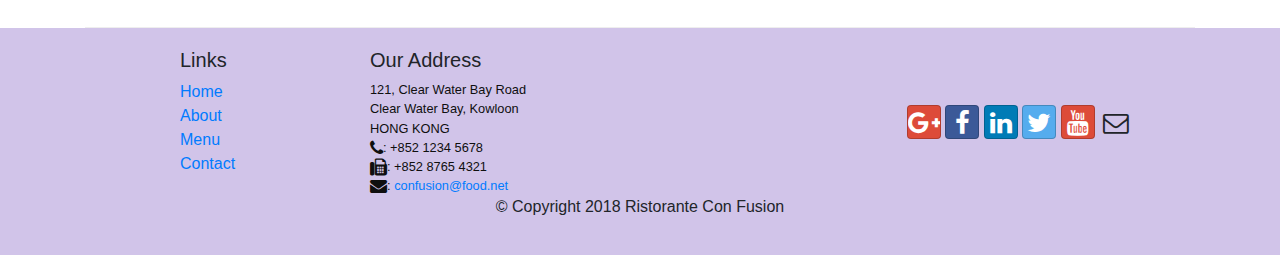
<file: contactus.html>
<!DOCTYPE html>
<html lang="en">

<head>

    <title>Ristorante Con Fusion: About Us</title>
    <!-- Required meta tags always come first -->
    <meta charset="utf-8">
    <meta name="viewport" content="width=device-width, initial-scale=1, shrink-to-fit=no">
    <meta http-equiv="x-ua-compatible" content="ie=edge">

    <!-- Bootstrap CSS -->
    <link rel="stylesheet" href="node_modules/bootstrap/dist/css/bootstrap.min.css">
    <link rel="stylesheet" href="node_modules/font-awesome/css/font-awesome.min.css">
    <link rel="stylesheet" href="node_modules/bootstrap-social/bootstrap-social.css">
    <link href="css/styles.css" rel="stylesheet">
</head>

<body>
    <nav class="navbar navbar-dark navbar-expand-sm fixed-top">
        <div class="container">
            <button class="navbar-toggler" type="button" data-toggle="collapse" data-target="#Navbar">
                <span class="navbar-toggler-icon"></span>
            </button>
            <a  class="navbar-brand" href="index.html"><img src="img/logo.png" height="30" width="41"></a>
            <div class="collapse navbar-collapse" id="Navbar">
                <ul class="navbar-nav mr-auto">
                        <li class="nav-item"><a class="nav-link" href="./index.html"><span class="fa fa-home fa-lg"></span> Home</a></li>
                        <li class="nav-item"><a class="nav-link" href="./aboutus.html"><span class="fa fa-info fa-lg"></span> About</a></li>
                        <li class="nav-item"><a class="nav-link" href="#"><span class="fa fa-list fa-lg"></span> Menu</a></li>
                        <li class="nav-item active"><a class="nav-link" href="#"><span class="fa fa-address-card fa-lg"></span> Contact</a></li>
                </ul>
                <span class="navbar-text">
                        <a data-toggle="modal" data-target="#loginModal">
                        <!--Using data-toggle and data-target we'll link the modal here-->
                            <span class="fa fa-sign-in"></span>Login
                        </a>
                </span>
            </div>
        </div>
    </nav>
    <!--LOGIN-->
    <div id="loginModal" class="modal fade" role="dialog"><!--Class modal, fade as it will fae in screen-->
    <!--Role dialog means that it is displayed at the top of the page-->
        <div class="modal-dialog modal-lg" role="content">
            <div class="modal-content">
            <!-- Every ,odal has all three of em, cause it's kinda seperate page -->
                <div class="modal-header"><!--Modal-header will have one cross button-->
                    <h4 class="modal-title">Login</h4>
                    <button role="button" class="close" data-dismiss="modal">&times;</button><!--crosssign-->
                    <!-- data-dismiss says when clicked, button will close the modal -->
                </div>
                <div class="modal-body">
                    <form>
                        <div class="form-row">
                            <div class="form-group col-sm-4">
                                    <input type="email" class="form-control form-control-sm mr-1" id="exampleInputEmail3" placeholder="Enter email">
                            </div>
                            <div class="form-group col-sm-4">
                                <input type="password" class="form-control form-control-sm mr-1" id="exampleInputPassword3" placeholder="Password">
                            </div>
                            <div class="col-sm-auto">
                                <div class="form-check">
                                    <input class="form-check-input form-control" type="checkbox">
                                    <label class="form-check-label"> Remember me
                                    </label>
                                </div>
                            </div>
                        </div>
                        <div class="form-row">
                            <button type="button" class="btn btn-secondary btn-sm ml-auto" data-dismiss="modal">Cancel</button>
                            <button type="submit" class="btn btn-primary btn-sm ml-1">Sign in</button>        
                        </div>
                    </form>
                </div>
            </div>
        </div>
    </div>

    <header class="jumbotron">
        <div class="container">
            <div class="row row-header">
                <div class="col-12 col-sm-7">
                    <h1>Ristorante con Fusion</h1>
                    <p>We take inspiration from the World's best cuisines, and create a unique fusion experience. Our lipsmacking creations will tickle your culinary senses!</p>
                </div>
                <div class="col-12 col-sm align-self-center">
                    <img src="img/logo.png" class="img-fluid">
                </div>
            </div>
        </div>
    </header>

    <div class="container">
        <div class="row">
            <ol class="col-12 breadcrumb">
                <li class="breadcrumb-item"><a href="./index.html">Home</a></li>
                <li class="breadcrumb-item active">Contact Us</li>
            </ol>
            <div class="col-12">
               <h3>Contact Us</h3>
               <hr>
            </div>
        </div>

        <div class="row row-content">
            <div class="col-12">
              <h3>Location Information</h3>
            </div>
            <div class="col-12 col-sm-4 offset-sm-1">
                   <h5>Our Address</h5>
                    <address style="font-size: 100%">
		              121, Clear Water Bay Road<br>
		              Clear Water Bay, Kowloon<br>
		              HONG KONG<br>
		              <i class="fa fa-phone"></i>: +852 1234 5678<br>
		              <i class="fa fa-fax"></i>: +852 8765 4321<br>
		              <i class="fa fa-envelope"></i>:
                        <a href="mailto:confusion@food.net">confusion@food.net</a>
		           </address>
            </div>
            <div class="col-12 col-sm-6 offset-sm-1">
                <h5>Map of our Location</h5>
            </div>
            <!-- B U T T O N S -->
            <div class="col-12 col-sm-11 offset-sm-1">
                <div class="btn-group" role="group">
                    <!-- Role group tells that all buttons will be together attached -->
                    <!--Now this 'a' tag works as a button,cause we want the button as link-->
                     <a role="button" class="btn btn-primary" href="tel:+852 1234 5678"><i class="fa fa-phone"></i>Call</a><!-- Content inside href will make the call -->
                     <!-- 'i' tag will put a font awesome icon inside the button -->
                     <a role="button" class="btn btn-info" href="#"><i class="fa fa-skype"></i>Skype</a>
                     <a role="button" class="btn btn-success" href="mailto:mail.confusion@gmail.com"><i class="fa fa-envelope"></i>Email</a>
                     <!-- btn-primary will provide light blue color
                     btn-info will provide cyan color
                     btn-success will provide a green color -->
                     <!-- Inside href we use link for calling, mailing and more -->
                </div>
            </div>
        </div>

        <div class="row row-content">
           <div class="col-12">
              <h3>Send us your Feedback</h3>
           </div>
            <div class="col-12 col-md-9">
                <!-- F O R M -->
                <form>
                    <!-- We'll divide the forms into several rows -->
                    <!-- FOR FIRSTNAME -->
                    <div class="form-group row">
                        <label for="firstname" class="col-md-2 col-form-label">Firstname</label>
                        <!-- Label is what we display, col-form-label is the bootstrap class -->
                        <div class="col-md-10"><!-- Now this will be for input info -->
                            <input type="text" class="form-control" id="firstname" name="firstname" placeholder="First name">
                            <!-- we use class form-control in input tag -->
                        </div>
                    </div>
                    <!-- FOR LASTNAME -->
                    <div class="form-group row">
                        <label for="lastname" class="col-md-2 col-form-label">Lastname</label>
                        <!-- Label is what we display, col-form-label is the bootstrap class -->
                        <div class="col-md-10"><!-- Now this will be for input info -->
                            <input type="text" class="form-control" id="lastname" name="lastname" placeholder="Last name"> 
                        </div>
                    </div>
                    <!-- FOR TELEPHONE NUMBER -->
                    <div class="form-group row">
                        <label for="telnum" class="col-12 col-md-2 col-form-label">Contact No</label>
                        <!-- Label is what we display, col-form-label is the class for centering -->
                        <div class="col-5 col-md-3 "><!-- Now this will be for input info -->
                            <input type="tel" class="form-control" id="area" name="areacode" placeholder="Area code">
                        </div>
                        <div class="col-7 col-md-7"><!-- Now this will be for input info -->
                            <input type="tel" class="form-control" id="telnum" name="telnum" placeholder="Tel. Number">
                        </div>
                    </div>
                    <!-- FOR EMAIL ID -->
                    <div class="form-group row">
                        <label for="emailid" class="col-md-2 col-form-label">Email</label>
                        <!-- Label is what we display, col-form-label is the bootstrap class -->
                        <div class="col-md-10"><!-- Now this will be for input info -->
                            <input type="email" class="form-control" id="emailid" name="emailid" placeholder="Email">
                        </div>
                    </div>
                    <!-- ADDING CHECKBOX -->
                    <div class="form-group row">
                        <!-- ADDING CHECKBOX -->
                        <div class="col-md-6 offset-md-2"><!-- This will shift it by 2 -->
                            <div class="form-check"><!-- Class for check box in bootstrap -->
                                <input type="checkbox" class="for-check-input" name="approve" id="approve" value=""><!-- This is check box -->
                                <label class="form-check-label" for="approve">
                                    <strong>May we contact you?</strong><!-- For bold -->
                                </label>
                            </div>
                        </div>
                        <!-- ADDING SELECT -->
                        <div class="col-md-3 offset-md-1"><!-- Taking the rest of the space -->
                            <select class="form-control"><!-- Form-control is imp bootstrap class -->
                                <option>Tel. no</option><!--Form-control is used for proper sizing-->
                                <option>Email</option>
                            </select> 
                        </div>
                    </div>
                    <!-- ADDING TEXT AREA -->
                    <div class="form-group row">
                        <label for="feedback" class="col-md-2 col-form-label">Your feedback</label>
                        <!-- Label is what we display, col-form-label is the bootstrap class -->
                        <div class="col-md-10"><!-- Now this will be for input info -->
                            <textarea class="form-control" id="feedback" name="feedback" rows="12">
                            </textarea><!--We'll provide 12 rows, and use textarea tag--> 
                        </div>
                    </div>
                    <!--ADDING SUBMIT BUTTON-->
                    <div class="form-group row">
                        <div class="offset-md-2 col-md-10">
                            <button type="submit" class="btn btn-info">Send Feedback</button>
                        </div><!--class btn for button and btn-primary for light blue color -->
                    </div>
                </form>
            </div>
             <div class="col-12 col-md">
            </div>
       </div>

    </div>

    <footer class="footer">
        <div class="container">
            <div class="row">             
                <div class="col-4 offset-1 col-sm-2">
                    <h5>Links</h5>
                    <ul class="list-unstyled"><!-- list-unstyled class removes all the styles -->
                        <li><a href="#">Home</a></li>
                        <li><a href="#">About</a></li>
                        <li><a href="#">Menu</a></li>
                        <li><a href="#">Contact</a></li>
                    </ul>
                </div>
                <div class="col-7 col-sm-5">
                    <h5>Our Address</h5>
                    <address>
		              121, Clear Water Bay Road<br>
		              Clear Water Bay, Kowloon<br>
		              HONG KONG<br>
                      <i class="fa fa-phone fa-lg"></i>: +852 1234 5678<br>
                      <i class="fa fa-fax fa-lg"></i>: +852 8765 4321<br>
                      <i class="fa fa-envelope fa-lg"></i>: 
                      <a href="mailto:confusion@food.net">confusion@food.net</a>
		           </address>
                </div>
                <div class="col-12 col-sm-4 align-self-center">
                    <div class="text-center">
                        <a class="btn btn-social-icon btn-google" href="http://google.com/+"><i class="fa fa-google-plus"></i></a>
                        <a class="btn btn-social-icon btn-facebook" href="http://www.facebook.com/profile.php?id="><i class="fa fa-facebook"></i></a>
                        <a class="btn btn-social-icon btn-linkedin" href="http://www.linkedin.com/in/"><i class="fa fa-linkedin"></i></a>
                        <a class="btn btn-social-icon btn-twitter" href="http://twitter.com/"><i class="fa fa-twitter"></i></a>
                        <a class="btn btn-social-icon btn-google" href="http://youtube.com/"><i class="fa fa-youtube"></i></a>
                        <a class="btn btn-social-icon" href="mailto:"><i class="fa fa-envelope-o"></i></a>
                    </div>
                </div>
           </div>
           <div class="row justify-content-center">             
                <div class="col-auto">
                    <p>© Copyright 2018 Ristorante Con Fusion</p>
                </div>
           </div>
        </div>
    </footer>
    <!-- jQuery first, then Popper.js, then Bootstrap JS. -->
    <script src="node_modules/jquery/dist/jquery.slim.min.js"></script>
    <script src="node_modules/popper.js/dist/umd/popper.min.js"></script>
    <script src="node_modules/bootstrap/dist/js/bootstrap.min.js"></script>
</body>

</html>
</file>
<file: css/styles.css>
.row-header {
  margin: 0px auto;
  padding: 0px 0px;
}
.row-content {
  margin: 0px auto;
  padding: 50px 0px;
  border-bottom: 1px ridge;
  min-height: 400px;
}
.footer {
  background-color: #D1C4E9;
  margin: 0px auto;
  padding: 20px 0px;
}
.jumbotron {
  margin: 0px auto;
  padding: 70px 30px;
  background: #9575CD;
  color: floralwhite;
}
address {
  font-size: 80%;
  margin: 0px;
  color: #0f0f0f;
}
body {
  padding: 50px 0px 0px 0px;
  z-index: 0;
}
.navbar-dark {
  background-color: #512DA8;
}
.tab-content {
  border-left: 1px solid #ddd;
  border-right: 1px solid #ddd;
  border-bottom: 1px solid #ddd;
  padding: 10px;
}
.carousel {
  background: #512DA8;
}
.carousel .carousel-item {
  height: 300px;
}
.carousel .carousel-item img {
  position: absolute;
  top: 0;
  left: 0;
  min-height: 300px;
}
#carouselButton {
  right: 0px;
  position: absolute;
  bottom: 0px;
  z-index: 1;
}
.modal-header {
  background-color: #512DA8;
}
.modal-header .modal-title {
  color: floralwhite;
}
.modal-header button {
  color: floralwhite;
}
.modal-body {
  background-color: #D1C4E9;
}
</file>
<file: node_modules/bootstrap-social/assets/css/docs.css>
body{font-weight:300;-webkit-font-smoothing:antialiased}
h2{text-align:center;font-weight:300}
.btn-social-icon{margin-bottom:4px}
.jumbotron{position:relative;font-size:16px;color:#fff;color:rgba(255,255,255,0.75);text-align:center;border-radius:0;padding-bottom:80px;background-image:-webkit-linear-gradient(left, #720e9e 0, #dd4b39 100%);background-image:-o-linear-gradient(left, #720e9e 0, #dd4b39 100%);background-image:linear-gradient(to right, #720e9e 0, #dd4b39 100%);background-repeat:repeat-x;filter:progid:DXImageTransform.Microsoft.gradient(startColorstr='#ff720e9e', endColorstr='#ffdd4b39', GradientType=1)}.jumbotron h1{margin-bottom:15px;font-weight:300;letter-spacing:-1px;color:#fff}
.jumbotron iframe{width:100px !important;height:20px !important;border:none;overflow:hidden;margin:2px}
.jumbotron p a,.jumbotron .jumbotron-links a{font-weight:500;color:#fff}
.jumbotron .jumbotron-links{margin-top:15px;margin-bottom:0;padding-left:0;list-style:none;font-size:14px}.jumbotron .jumbotron-links li{display:inline}
.jumbotron .jumbotron-links li+li{margin-left:20px}
.jumbotron .bottom{position:absolute;bottom:0;left:0;right:0;padding:18px;background-color:rgba(0,0,0,0.2)}
.btn-outline{margin-top:15px;margin-bottom:15px;padding:18px 24px;font-size:inherit;font-weight:500;color:#fff;background-color:transparent;border-color:#fff;border-color:rgba(255,255,255,0.5);transition:all .1s ease-in-out}.btn-outline:hover,.btn-outline:active{color:#720e9e;background-color:#fff;border-color:#fff}
.how-to{padding:20px}.how-to h2{text-align:center}
.how-to li{font-size:21px;line-height:1.7;margin-top:20px}.how-to li p{font-size:16px;color:#555}
.how-to code{font-size:85%;word-wrap:break-word;white-space:normal}
footer{text-align:center;opacity:.8;padding:50px;background-image:-webkit-linear-gradient(left, #dd4b39 0, #720e9e 100%);background-image:-o-linear-gradient(left, #dd4b39 0, #720e9e 100%);background-image:linear-gradient(to right, #dd4b39 0, #720e9e 100%);background-repeat:repeat-x;filter:progid:DXImageTransform.Microsoft.gradient(startColorstr='#ffdd4b39', endColorstr='#ff720e9e', GradientType=1)}footer a{color:#fff}footer a:hover{color:#fff}
.links{margin:0;list-style:none;padding-left:0}.links li{display:inline;padding:0 10px}
.social-class .social-hex{font-family:Monaco,Menlo,Consolas,"Courier New",monospace;font-size:10px;opacity:.3;float:right}
.social-class li{margin-bottom:4px}.social-class li:hover .social-hex{opacity:1}
.social-class li:hover code{background-color:#e8e8ee}
.social-class code{cursor:default}
</file>
